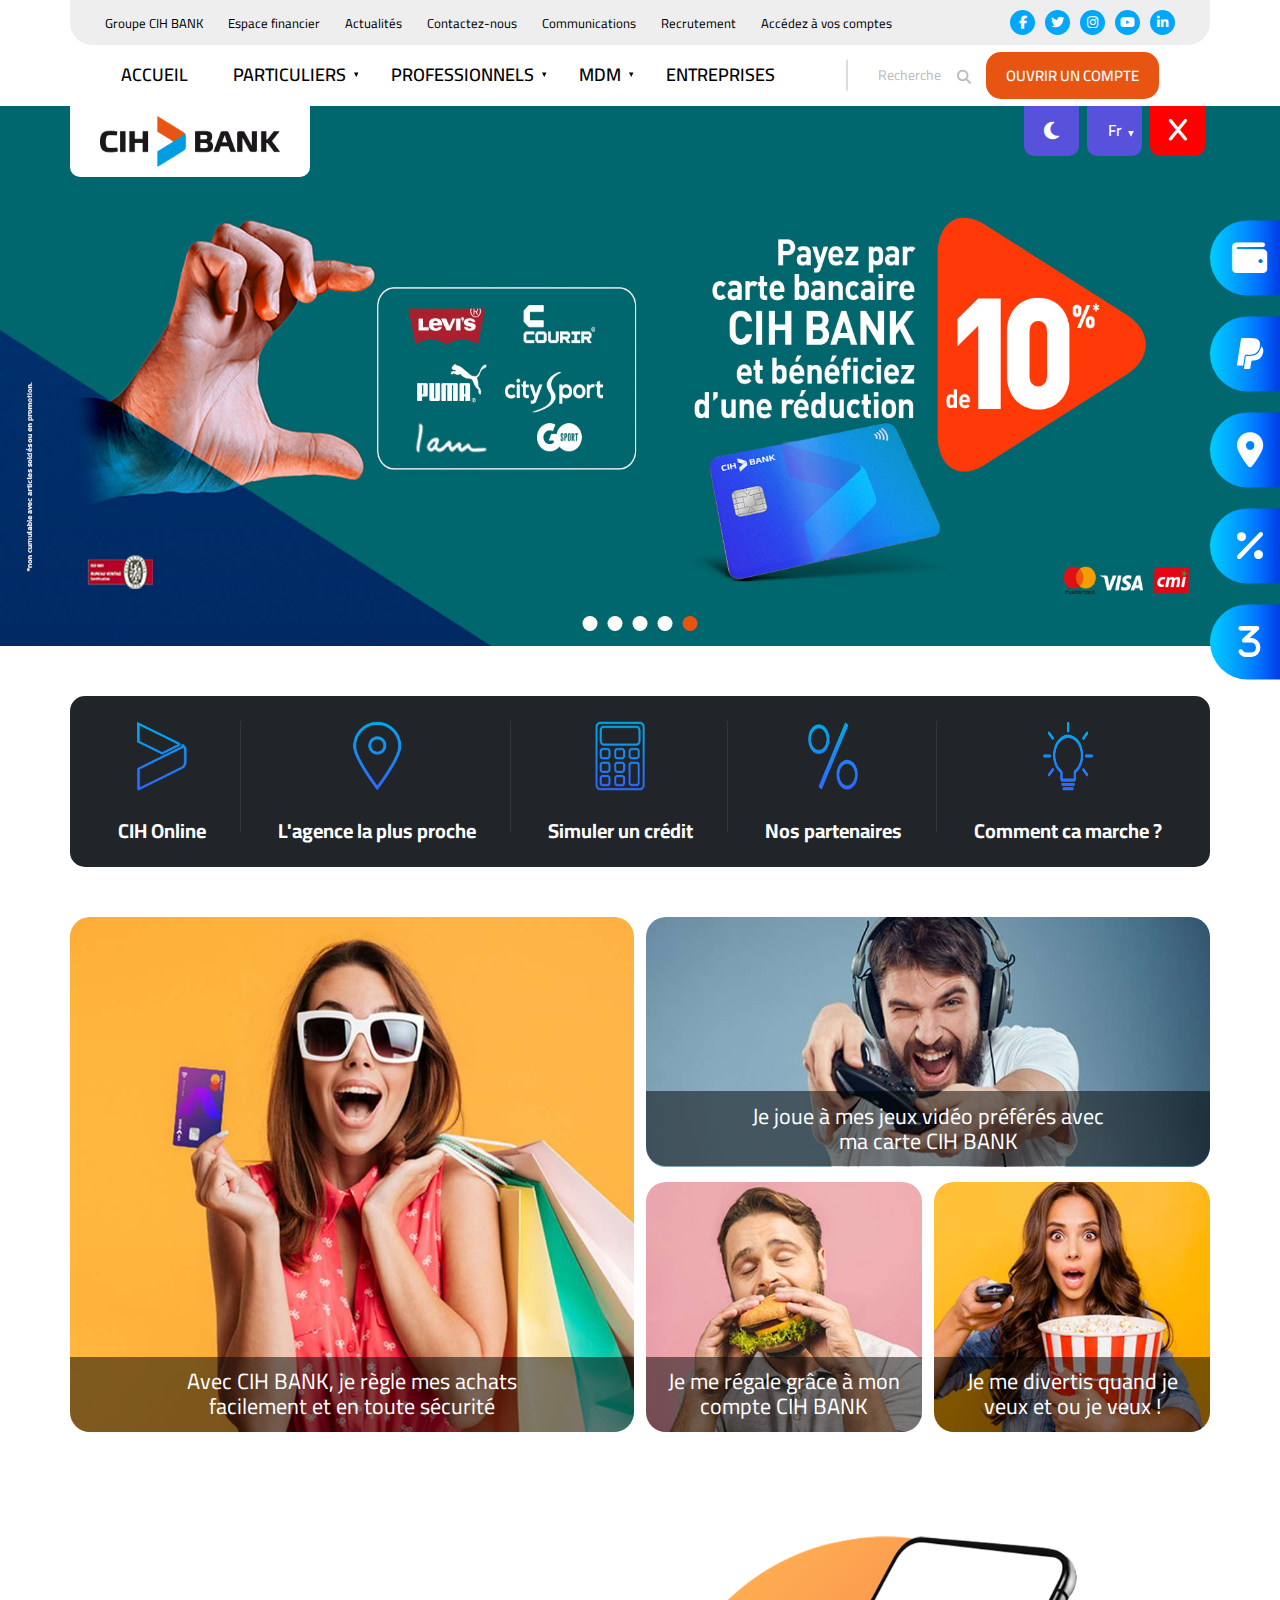
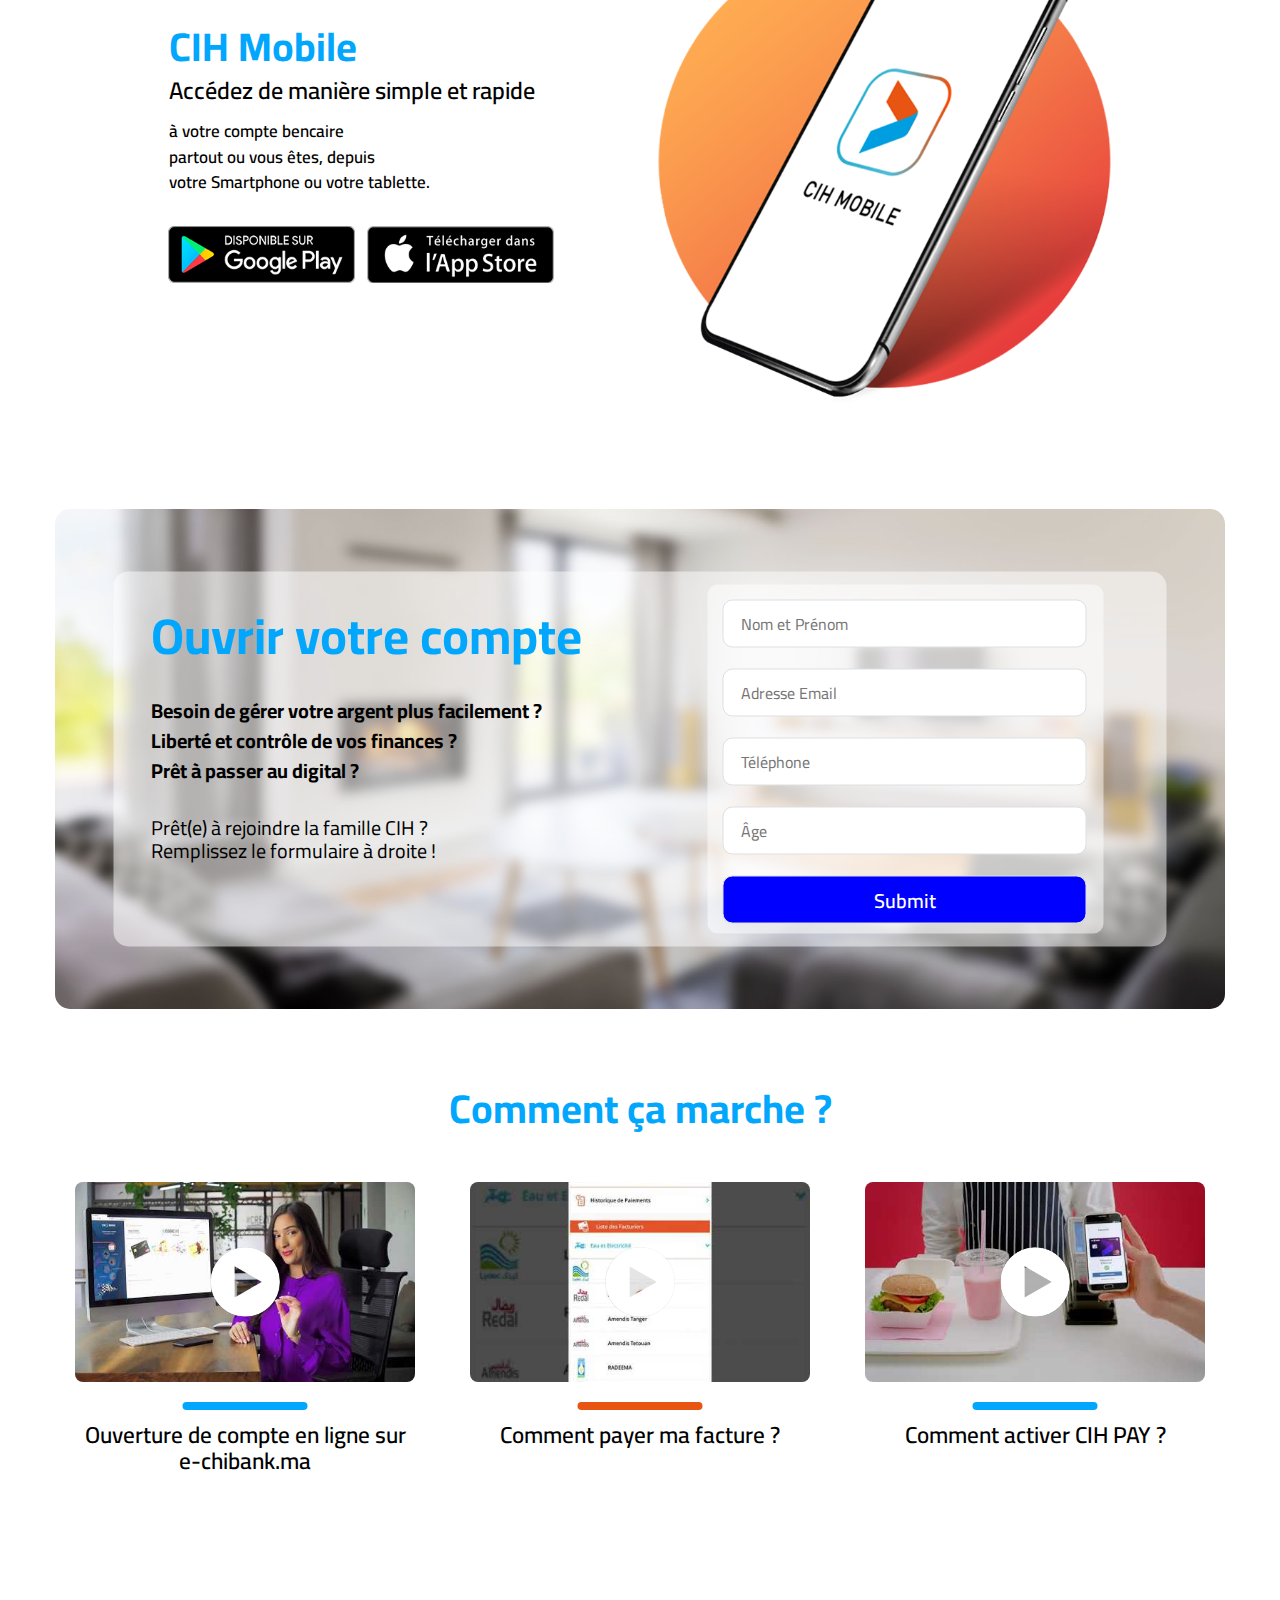
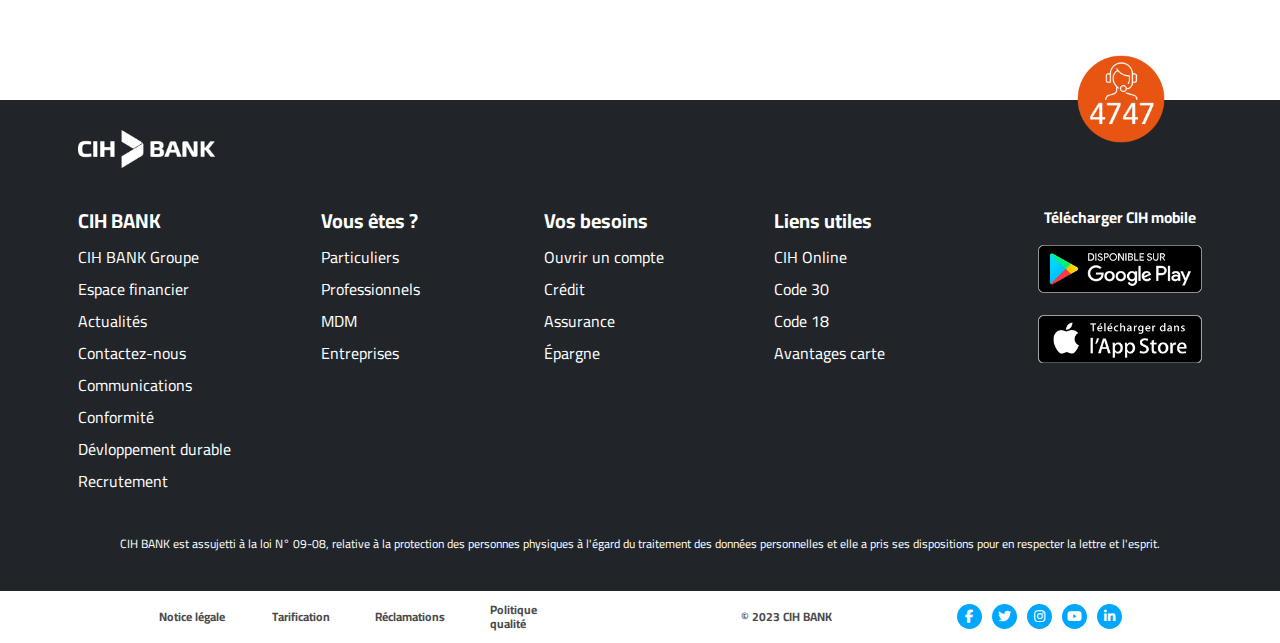
<file: Index.html>
<!DOCTYPE html>
<html lang="en">
<head>
    <meta charset="UTF-8">
    <meta name="viewport" content="width=device-width, initial-scale=1.0">
    <title>Accueil</title>
    <!-- Normalizer -->
    <link rel="stylesheet" href="Css/normalizer.css">
    <!-- Google Fonts -->
    <link rel="preconnect" href="https://fonts.googleapis.com">
    <link rel="preconnect" href="https://fonts.gstatic.com" crossorigin>
    <link href="https://fonts.googleapis.com/css2?family=Cairo:wght@200..1000&family=Titillium+Web:ital,wght@0,200;0,300;0,400;0,600;0,700;0,900;1,200;1,300;1,400;1,600;1,700&display=swap" rel="stylesheet">
    <!-- Font Awesome Library -->
    <link rel="stylesheet" href="Css/all.min.css">
    <!-- Favicon -->
    <link rel="icon" href="Images/favicon-new-cih.png">
    <!-- Main Design -->
    <link rel="stylesheet" href="Css/Design.css">
    <!-- JavaScript -->
 
</head>
<body>
    <!-- Start header -->
        <div class="header">
            <div class="container">
                <div class="header-content">
                    <div class="links1">
                        <ul>
                            <div class="links-top-header">
                                <li><a href="">Groupe CIH BANK</a></li>
                                <li><a href="">Espace financier</a></li>
                                <li><a href="">Actualités</a></li>
                                <li><a href="">Contactez-nous</a></li>
                                <li><a href="">Communications</a></li>
                                <li><a href="">Recrutement</a></li>
                                <li><a href="">Accédez à vos comptes</a></li>
                            </div>
                            <div class="socials">
                                <li class="social-media">
                                    <a href="">
                                        <i class="fa-brands fa-facebook-f fa-fw"></i>
                                    </a>
                                    <a href="" class="twitter">
                                        <i class="fa-brands fa-twitter fa-fw"></i>
                                    </a>
                                    <a href="" class="instagram">
                                        <i class="fa-brands fa-instagram fa-fw"></i>
                                    </a>
                                    <a href="" class="youtube">
                                        <i class="fa-brands fa-youtube fa-fw"></i>
                                    </a>
                                    <a href="" class="linkedin">
                                        <i class="fa-brands fa-linkedin-in fa-fw"></i>
                                    </a>
                                </li>
                            </div>
                        </ul>
                    </div>
                    <div class="links2">
                        <ul>
                            <div class="links2-left-side">
                                <li>
                                    <a href="#" class="del">ACCUEIL</a>
                                </li>
                            <!-- Start Mega Menu -->
                            <li>
                                <a href="#">PARTICULIERS</a>
                                <ul class="mega-menu1">
                                    <div class="container">
                                        <div class="col">
                                            <div class="online" style="width: fit-content;">
                                                <p>
                                                <i class="fa-solid fa-display fa-fw"></i>    
                                                CIH ONLINE</p>
                                            </div>
                                            <div class="mobile" style="width: fit-content;">
                                                <P>
                                                <i class="fa-solid fa-mobile-screen fa-fw"></i>
                                                CIH MOBILE</P>
                                            </div>
                                        </div>
                                        <div class="col">
                                            <a href="##" id="title">DEVENIR CLIENT</a>
                                            <a href="">Offre [CODE60]</a>
                                            <a href="">Offre [CODE18]</a>
                                            <a href="">Offre [CODE30]</a>
                                            <a href="">Club Sayidati</a>
                                            <a href="">Offre Fonctionnaires</a>
                                            <a href="">Offres Packagées</a>
                                        </div>
                                        <div class="col">
                                            <a href="##" id="title">NOS OFFRES</a>
                                            <a href="">Gérer mes comptes</a>
                                            <a href="">Financer mes projets</a>
                                            <a href="">Epargner et investir</a>
                                            <a href="">Bancassurance et Assitance</a>
                                            <a href="">Cartes bancaires</a>
                                            <a href="">Payer mes factures et impôts</a>
                                        </div>
                                        <div class="col">
                                            <a href="##" id="title">NOS INNOVATIONS</a>
                                            <a href="">CIH PAY</a>
                                            <a href="">Google pay</a>
                                            <a href="">CIH ONLINE</a>
                                            <a href="">CIH MOBILE</a>
                                            <a href="">CIH EXPRESS</a>
                                            <a href="">CIH Géoassist</a>
                                            <a href="">Récupération de l'IR</a>
                                            <a href="">Virement Real Time</a>
                                            <a href="">Changement d'agence</a>
                                        </div>
                                    </div>
                                </ul>
                            </li>
                            <!-- End Mega Menu -->

                            <!-- Start Mega Menu 2 -->
                            <li>
                                <a href="#">PROFESSIONNELS</a>
                                <ul class="mega-menu2">
                                    <div class="container">
                                        <div class="col">
                                            <div class="online" style="width: fit-content;">
                                                <p>
                                                <i class="fa-solid fa-display fa-fw"></i>    
                                                CIH ONLINE</p>
                                            </div>
                                            <div class="mobile" style="width: fit-content;">
                                                <P>
                                                <i class="fa-solid fa-mobile-screen fa-fw"></i>
                                                CIH MOBILE</P>
                                            </div>
                                        </div>
                                        <div class="col">
                                            <a href="##" id="title">DEVENIR CLIENT</a>
                                            <a href="">Assass Pro</a>
                                            <a href="">Raha Pro</a>
                                            <a href="">Club Sayidati pro</a>
                                            <a href="">Code Maalem</a>
                                            <a href="">Comptes professionnels</a>
                                        </div>
                                        <div class="col">
                                            <a href="##" id="title">NOS OFFRES</a>
                                            <a href="">Financement de l'investissement</a>
                                            <a href="">Financement de lexploitation</a>
                                            <a href="">Opération à l'international</a>
                                            <a href="">Gestion de flux</a>
                                            <a href="">Bancassurance</a>
                                            <a href="">Placement</a>
                                            <a href="">Cartes bancaires</a>
                                        </div>
                                        <div class="col">
                                            <a href="##" id="title">NOS INNOVATIONS</a>
                                            <a href="">CIH ONLINE PRO</a>
                                            <a href="">CIH MOBILE PRO</a>
                                            <a href="">E-Cert</a>
                                            <a href="">CIH E-Trade</a>
                                            <a href="">CIH FX TRADING</a>
                                            <a href="">Bourse en ligne</a>
                                            <a href="">INTELAW</a>
                                        </div>
                                    </div>
                                </ul>
                            </li>
                            <!-- End Mega Menu 2 -->

                            <!-- Start Mega Menu 3 -->
                            <li>
                                <a href="#">MDM</a>
                                <ul class="mega-menu3">
                                    <div class="container">
                                        <div class="col">
                                            <div class="online" style="width: fit-content;">
                                                <p>
                                                <i class="fa-solid fa-display fa-fw"></i>    
                                                CIH ONLINE</p>
                                            </div>
                                            <div class="mobile" style="width: fit-content;">
                                                <P>
                                                <i class="fa-solid fa-mobile-screen fa-fw"></i>
                                                CIH MOBILE</P>
                                            </div>
                                        </div>
                                        <div class="col">
                                            <a href="##" id="title">DEVENIR CLIENT</a>
                                            <a href="">Offre DUO</a>
                                            <a href="">Offre Go</a>
                                            <a href="">CODE 212</a>
                                            <a href="">Offeres Packagées</a>
                                        </div>
                                        <div class="col">
                                            <a href="##" id="title">NOS OFFRES</a>
                                            <a href="">Transfert des fonds au Maroc</a>
                                            <a href="">Financer mes projects immobiliers</a>
                                            <a href="">Epargner et investir</a>
                                            <a href="">Bancassurance et Assistance</a>
                                            <a href="">Cartes bancaires</a>
                                        </div>
                                        <div class="col">
                                            <a href="##" id="title">NOS INNOVATIONS</a>
                                            <a href="">CIH ONLINE</a>
                                            <a href="">CIH MOBILE</a>
                                        </div>
                                    </div>
                                </ul>
                            </li>
                            <!-- End Mega Menu 3 -->
                            <li><a href="#" class="del">ENTREPRISES</a></li>
                            </div>
                            <div class="links2-right-side">
                                <div class="search-bar">
                                    <p>Recherche</p>
                                </div>
                                <div class="open-account">
                                    <a href="">OUVRIR UN COMPTE</a>
                                </div>
                            </div>
                        </ul>
                    </div>
                </div>
            </div>
        </div>
    <!-- End header -->

    <!-- Start Landing page -->

    <div class="landing">
        <div class="container">
            <div class="logo">
                <img src="Images/logo_cihbank.png" alt="">
            </div>
            <div class="sites-options">
                <div class="option">
                    <i class="fa-solid fa-moon fa-lg"></i>
                </div>
                <div class="option-two">
                    <ul>
                        <li class="lan">Fr</li>
                        <ul class="language-menu">
                            <li>Fr</li>
                            <li class="ar"><a href="01 - Arabic & English/Arabic Version/Index.html">عربي</a></li>
                            <li>En</li>
                        </ul>
                    </ul>
                </div>
                <div class="option">
                    <i class="fa-solid fa-x fa-xl"></i>
                </div>
            </div>

            <!-- Start side links -->

            <div class="side-links">
                <span id="s1">
                    <i class="fa-solid fa-wallet fa-fw"></i>
                    <p>Mon compte</p>    
                </span>
                <span id="s2">
                    <i class="fa-brands fa-paypal fa-fw"></i>
                    <p>CIH PAY</p>    
                </span>
                <span id="s3">
                    <i class="fa-solid fa-location-dot fa-fw"></i>
                    <p>Agences</p>    
                </span>
                <span id="s4">
                    <i class="fa-solid fa-percent fa-fw"></i>
                    <p>Non partenaires</p>    
                </span>
                <span id="s5">
                    <i class="fa-solid fa-3 fa-fw"></i>
                    <p>Code 30</p>    
                </span>
            </div>

            <!-- End side links -->

            <!-- Start Circles -->
            <div class="circles">
                <ul class="bullet">
                    <li></li>
                    <li></li>
                    <li></li>
                    <li></li>
                    <li></li>
                </ul>
            </div>
            <!-- End Circles -->
        </div>

        <!-- Start mobile Menu -->

        <div class="mobile-menu">
            <div class="bottom-links">
                <span id="s1">
                    <i class="fa-solid fa-wallet fa-fw"></i>
                    <a>Mon compte</a>    
                </span>
                <span id="s2">
                    <i class="fa-brands fa-paypal fa-fw"></i>
                    <a>CIH PAY</a>    
                </span>
                <span id="s3">
                    <i class="fa-solid fa-location-dot fa-fw"></i>
                    <a>Agences</a>    
                </span>
                <span id="s4">
                    <i class="fa-solid fa-percent fa-fw"></i>
                    <a>Non partenaires</a>    
                </span>
                <span id="s5">
                    <i class="fa-solid fa-3 fa-fw"></i>
                    <a>Code 30</a>    
                </span>
            </div>
        </div>

        <!-- End mobile Menu -->

    </div>

    <!-- End Landing page -->

    <!-- Start Features -->

    <div class="features">
        <div class="container">
            <div class="features-content">
                <div class="box">
                    <img src="Images/picto-1.png" alt="">
                    <p>CIH Online</p>
                </div>
                <div class="box">
                    <img src="Images/picto-2.png" alt="">
                    <p>L'agence la plus proche</p>
                </div>
                <div class="box">
                    <img src="Images/picto-3.png" alt="">
                    <p>Simuler un crédit</p>
                </div>
                <div class="box">
                    <img src="Images/picto-4.png" alt="">
                    <p>Nos partenaires</p>
                </div>
                <div class="box">
                    <img src="Images/picto-5.png" alt="">
                    <p>Comment ca marche ?</p>
                </div>
            </div>
        </div>
    </div>

    <!-- End Features -->

    <!-- Start Benefits -->

    <div class="benefits">
        <div class="container">
            <div class="benefits-content">
                <div class="box1">
                    <img src="Images/img-1.jpg" height="515px">
                    <p>Avec CIH BANK, je règle mes achats facilement et en toute sécurité</p>
                </div>
                <div class="box2">
                    <img src="Images/img-2.jpg" height="250px">
                    <p>Je joue à mes jeux vidéo préférés avec ma carte CIH BANK</p>
                </div>    
                <div class="box3">
                    <img src="Images/img-3.jpg" height="250px">
                    <p>Je me régale grâce à mon compte CIH BANK</p>
                </div>
                <div class="box4">
                    <img src="Images/img-4.jpg" height="250px">
                    <p>Je me divertis quand je veux et ou je veux !</p>
                </div>
            </div>
        </div>
    </div>

    <!-- End Benefits -->

    <!-- Start MOBILE-app -->

    <div class="mobile-app">
        <div class="container">
            <div class="text">
                <h1>CIH Mobile</h1>
                <h2>Accédez de manière simple et rapide</h2>
                <p>
                    à votre compte bencaire <br> partout ou vous êtes, depuis <br> votre Smartphone ou votre tablette.
                </p>
                <div class="stores">
                    <img src="Images/google-play.png">
                    <img src="Images/app-store.png">
                </div>
            </div>
            <div class="image">
                <img src="Images/pic5.png" alt="">
            </div>
        </div>
    </div>

    <!-- End MOBILE-app -->

    <!-- Start Form -->

    <div class="form">
        <div class="container">
            <div class="form-content">
                <div class="left">
                    <h1>Ouvrir votre compte</h1>
                    <h3>
                        Besoin de gérer votre argent plus facilement ?<br>
                        Liberté et contrôle de vos finances ?<br>
                        Prêt à passer au digital ?<br>
                    </h3>
                    <p>Prêt(e) à rejoindre la famille CIH ? <br> Remplissez le formulaire à droite !</p>
                </div>
                <div class="right">
                    <div class="right">
                        <form method="post" action="php/database.php">
                            <input type="text" name="nom_et_prenom" placeholder="Nom et Prénom" required>
                            <input type="email" name="adresse_email" placeholder="Adresse Email" required>
                            <input type="number" name="telephone" id="Phone_number" placeholder="Téléphone" required>
                            <input type="number" name="age" id="Phone_number" placeholder="Âge" required>
                            <input type= "submit" name="submit">
                        </form>
                    </div>
                </div>
            </div>
        </div>
    </div>

    <!-- End Form -->

    <!-- Start tutorial section -->

    <div class="tutorial">
        <div class="container">
            <h1>Comment ça marche ?</h1>
            <div class="images-slider">
                <div class="slider1">
                    <div class="image-container">
                        <img class="play-button" src="Images/play.png">
                        <img src="Images/Tm1.jpg">
                    </div>
                        <p>Ouverture de compte en ligne sur e-chibank.ma</p>
                </div>
                <div class="slider2">
                    <div class="image-container">
                        <img class="play-button" src="Images/play.png">
                        <img src="Images/Tm2.jpg">
                    </div>
                    <p>Comment payer ma facture ?</p>
                </div>
                <div class="slider3">
                    <div class="image-container">
                        <img class="play-button" src="Images/play.png">
                        <img src="Images/Tm3.jpg">
                    </div>
                    <p>Comment activer CIH PAY ?</p>
                </div>
            </div>
        </div>
    </div>

    <!-- End tutorial section -->

    <!-- Start footer section -->

    <div class="footer">
        <div class="container">
            <div class="logos">
                <img src="Images/logo-footer.png" class="left-logo">
                <img src="/Images/phone.png" class="right-logo">
            </div>
            <div class="footer-links">
                <ul class="ul1">
                    <li><a href="#" class="title">CIH BANK</a></li>
                    <li><a href="#">CIH BANK Groupe</a></li>
                    <li><a href="#">Espace financier</a></li>
                    <li><a href="#">Actualités</a></li>
                    <li><a href="#">Contactez-nous</a></li>
                    <li><a href="#">Communications</a></li>
                    <li><a href="#">Conformité</a></li>
                    <li><a href="#">Dévloppement durable</a></li>
                    <li><a href="#">Recrutement</a></li>
                </ul>
                <ul class="ul2">
                    <li><a href="#" class="title">Vous êtes ?</a></li>
                    <li><a href="#">Particuliers</a></li>
                    <li><a href="#">Professionnels</a></li>
                    <li><a href="#">MDM</a></li>
                    <li><a href="#">Entreprises</a></li>
                </ul>
                <ul class="ul3"> 
                    <li><a href="#" class="title">Vos besoins</a></li>
                    <li><a href="#">Ouvrir un compte</a></li>
                    <li><a href="#">Crédit</a></li>
                    <li><a href="#">Assurance</a></li>
                    <li><a href="#">Épargne</a></li>
                </ul>
                <ul class="ul4">
                    <li><a href="#" class="title">Liens utiles</a></li>
                    <li><a href="#">CIH Online</a></li>
                    <li><a href="#">Code 30</a></li>
                    <li><a href="#">Code 18</a></li>
                    <li><a href="#">Avantages carte</a></li>
                </ul>
                <ul class="ul5">
                    <li><a href="#" class="title">Télécharger CIH mobile</a></li>
                    <li><img src="Images/google-play.png" alt=""></li>
                    <li><img src="Images/app-store.png" alt=""></li>
                </ul>
            </div>
            <div class="footer-text" style="inline-block">
                <p>CIH BANK est assujetti à la loi N° 09-08, relative à la protection des personnes physiques à l'égard du traitement des données personnelles et elle a pris ses dispositions pour en respecter la lettre et l'esprit.</p>
            </div>
        </div>
        <footer>
            <div class="container">
                <div class="footer-list-1">
                    <ul>
                        <li><a href="">Notice légale</a></li>
                        <li><a href="">Tarification</a></li>
                        <li><a href="">Réclamations</a></li>
                        <li><a href="">Politique qualité</a></li>
                    </ul>
                </div>
                <div class="footer-list-credit-logos">
                    <div class="credit"><p>&copy; 2023 CIH BANK</p></div>
                    <div class="socials">
                        <li class="social-media">
                            <a href="">
                                <i class="fa-brands fa-facebook-f fa-fw"></i>
                            </a>
                            <a href="" class="twitter">
                                <i class="fa-brands fa-twitter fa-fw"></i>
                            </a>
                            <a href="" class="instagram">
                                <i class="fa-brands fa-instagram fa-fw"></i>
                            </a>
                            <a href="" class="youtube">
                                <i class="fa-brands fa-youtube fa-fw"></i>
                            </a>
                            <a href="" class="linkedin">
                                <i class="fa-brands fa-linkedin-in fa-fw"></i>
                            </a>
                        </li>
                    </div>
                </div>
            </div>
        </footer>
    </div>

    <!-- End footer section -->

</body>
</html>
</file>
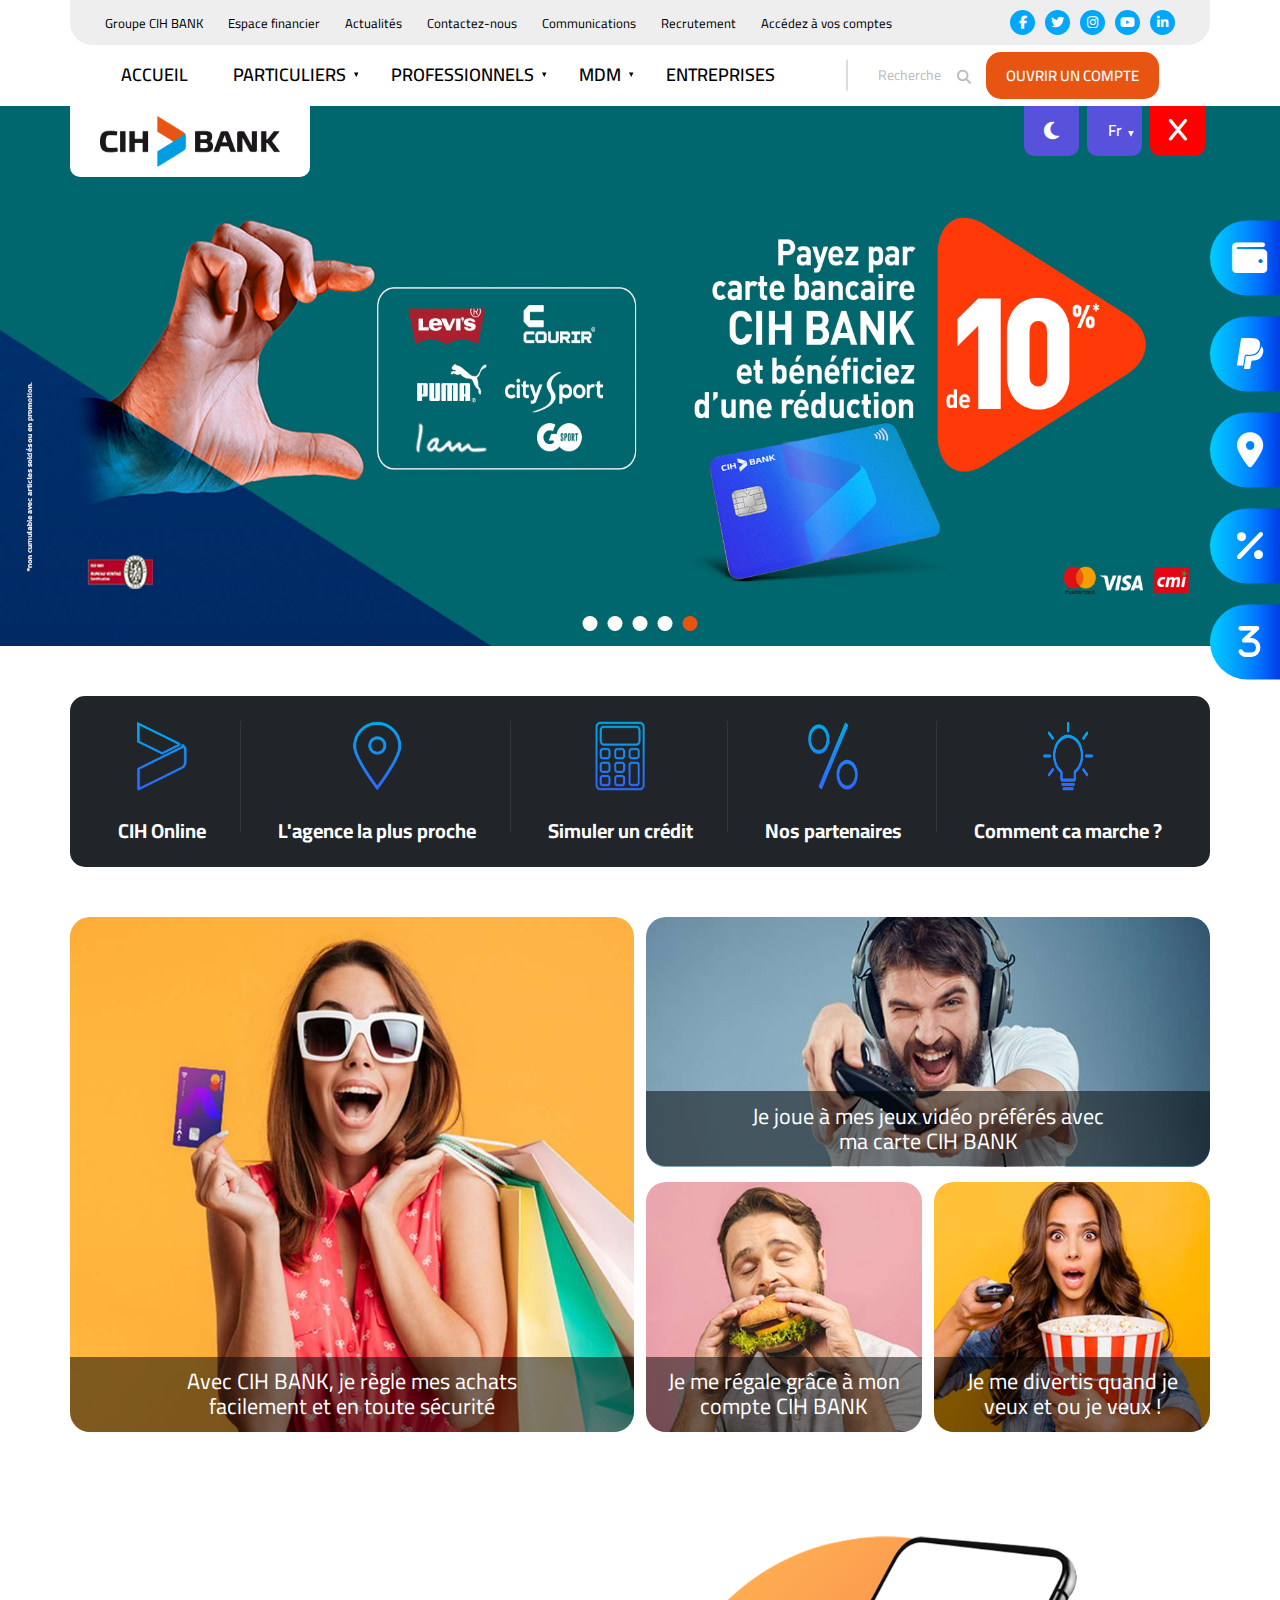
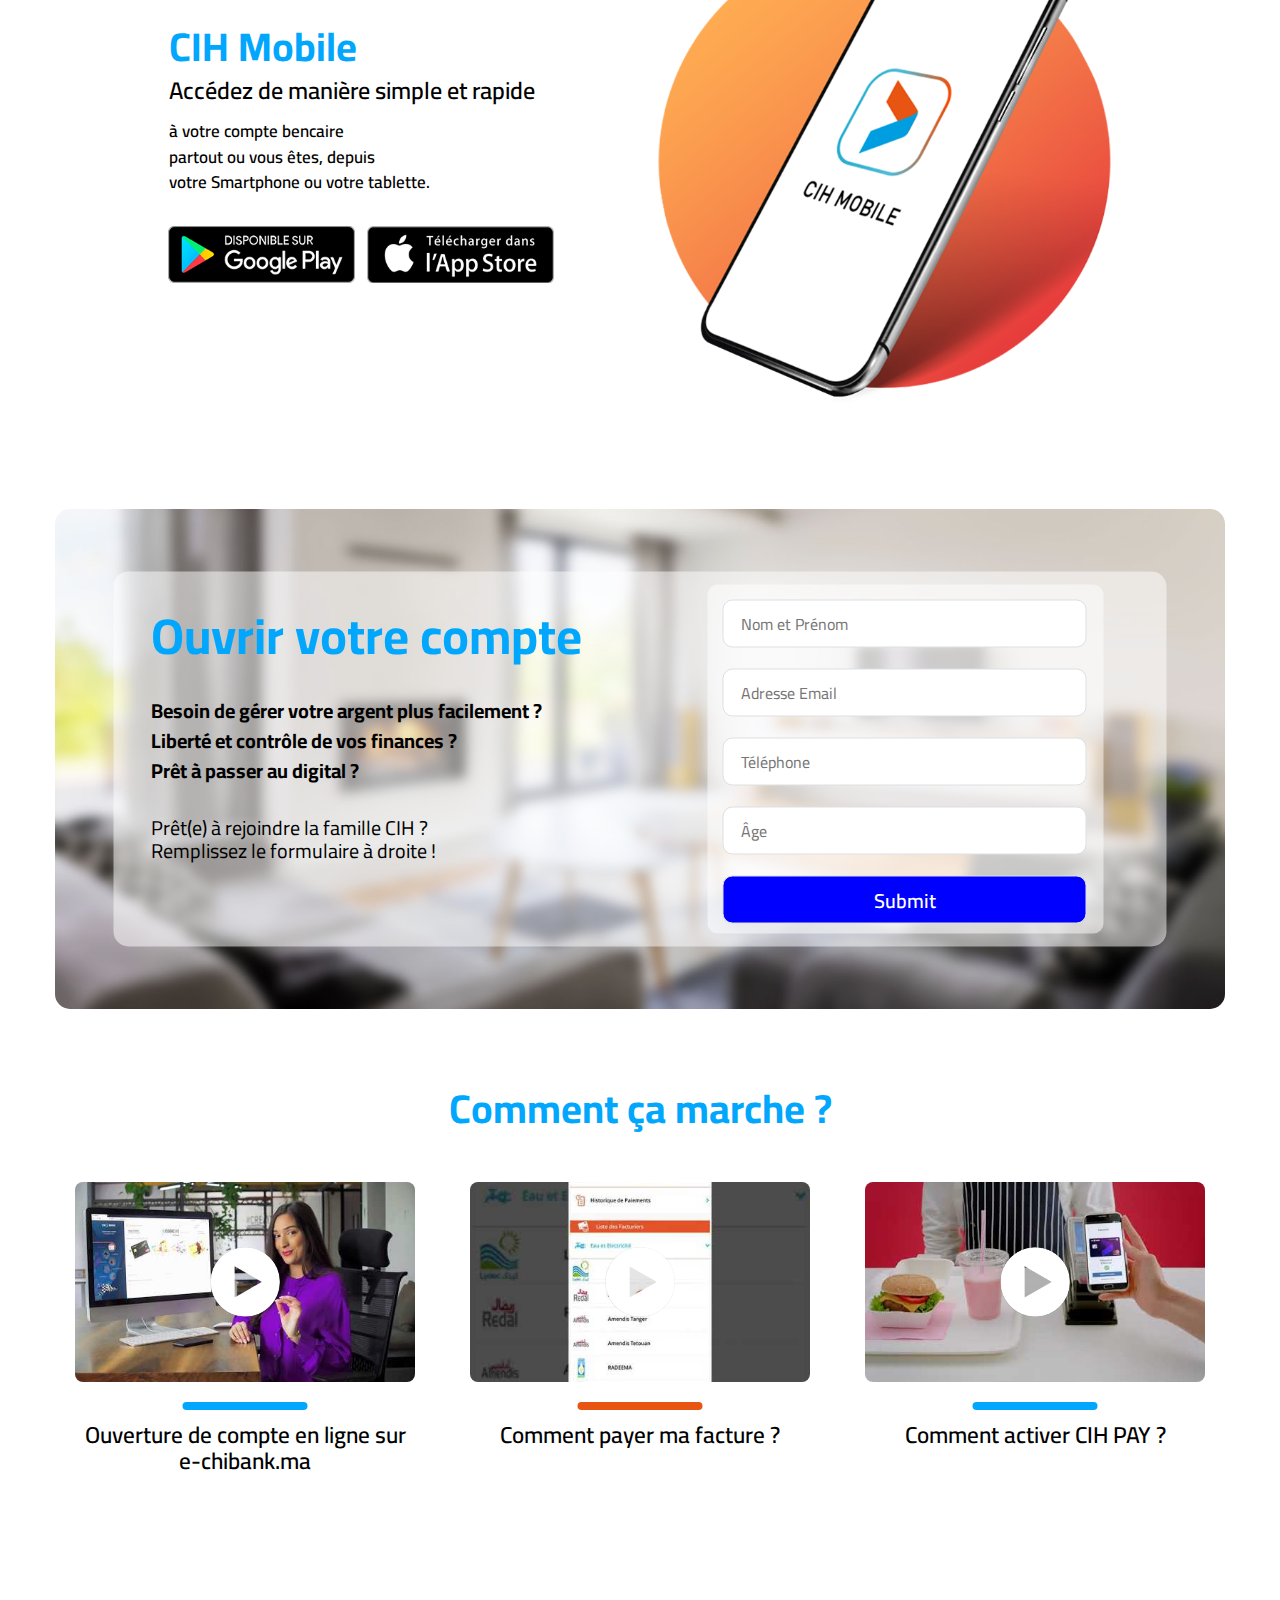
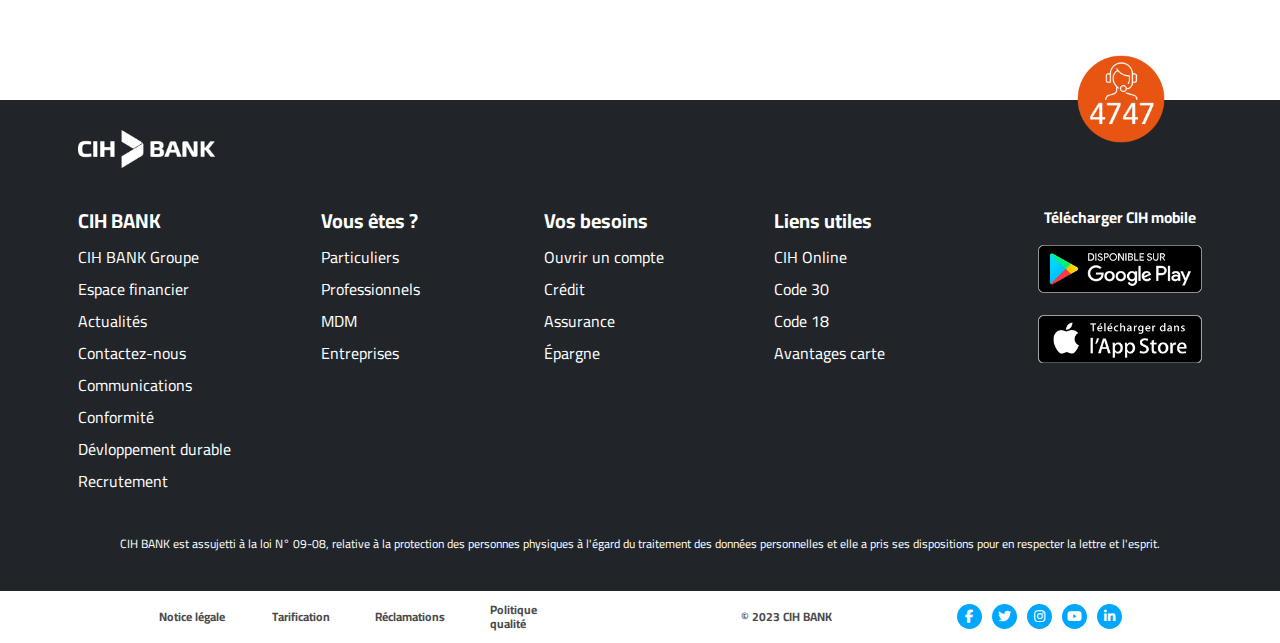
<file: index.html>
<!DOCTYPE html>
<html lang="en">
<head>
    <meta charset="UTF-8">
    <meta name="viewport" content="width=device-width, initial-scale=1.0">
    <title>Accueil</title>
    <!-- Normalizer -->
    <link rel="stylesheet" href="Css/normalizer.css">
    <!-- Google Fonts -->
    <link rel="preconnect" href="https://fonts.googleapis.com">
    <link rel="preconnect" href="https://fonts.gstatic.com" crossorigin>
    <link href="https://fonts.googleapis.com/css2?family=Cairo:wght@200..1000&family=Titillium+Web:ital,wght@0,200;0,300;0,400;0,600;0,700;0,900;1,200;1,300;1,400;1,600;1,700&display=swap" rel="stylesheet">
    <!-- Font Awesome Library -->
    <link rel="stylesheet" href="Css/all.min.css">
    <!-- Favicon -->
    <link rel="icon" href="Images/favicon-new-cih.png">
    <!-- Main Design -->
    <link rel="stylesheet" href="Css/Design.css">
    <!-- JavaScript -->
 
</head>
<body>
    <!-- Start header -->
        <div class="header">
            <div class="container">
                <div class="header-content">
                    <div class="links1">
                        <ul>
                            <div class="links-top-header">
                                <li><a href="">Groupe CIH BANK</a></li>
                                <li><a href="">Espace financier</a></li>
                                <li><a href="">Actualités</a></li>
                                <li><a href="">Contactez-nous</a></li>
                                <li><a href="">Communications</a></li>
                                <li><a href="">Recrutement</a></li>
                                <li><a href="">Accédez à vos comptes</a></li>
                            </div>
                            <div class="socials">
                                <li class="social-media">
                                    <a href="">
                                        <i class="fa-brands fa-facebook-f fa-fw"></i>
                                    </a>
                                    <a href="" class="twitter">
                                        <i class="fa-brands fa-twitter fa-fw"></i>
                                    </a>
                                    <a href="" class="instagram">
                                        <i class="fa-brands fa-instagram fa-fw"></i>
                                    </a>
                                    <a href="" class="youtube">
                                        <i class="fa-brands fa-youtube fa-fw"></i>
                                    </a>
                                    <a href="" class="linkedin">
                                        <i class="fa-brands fa-linkedin-in fa-fw"></i>
                                    </a>
                                </li>
                            </div>
                        </ul>
                    </div>
                    <div class="links2">
                        <ul>
                            <div class="links2-left-side">
                                <li>
                                    <a href="#" class="del">ACCUEIL</a>
                                </li>
                            <!-- Start Mega Menu -->
                            <li>
                                <a href="#">PARTICULIERS</a>
                                <ul class="mega-menu1">
                                    <div class="container">
                                        <div class="col">
                                            <div class="online" style="width: fit-content;">
                                                <p>
                                                <i class="fa-solid fa-display fa-fw"></i>    
                                                CIH ONLINE</p>
                                            </div>
                                            <div class="mobile" style="width: fit-content;">
                                                <P>
                                                <i class="fa-solid fa-mobile-screen fa-fw"></i>
                                                CIH MOBILE</P>
                                            </div>
                                        </div>
                                        <div class="col">
                                            <a href="##" id="title">DEVENIR CLIENT</a>
                                            <a href="">Offre [CODE60]</a>
                                            <a href="">Offre [CODE18]</a>
                                            <a href="">Offre [CODE30]</a>
                                            <a href="">Club Sayidati</a>
                                            <a href="">Offre Fonctionnaires</a>
                                            <a href="">Offres Packagées</a>
                                        </div>
                                        <div class="col">
                                            <a href="##" id="title">NOS OFFRES</a>
                                            <a href="">Gérer mes comptes</a>
                                            <a href="">Financer mes projets</a>
                                            <a href="">Epargner et investir</a>
                                            <a href="">Bancassurance et Assitance</a>
                                            <a href="">Cartes bancaires</a>
                                            <a href="">Payer mes factures et impôts</a>
                                        </div>
                                        <div class="col">
                                            <a href="##" id="title">NOS INNOVATIONS</a>
                                            <a href="">CIH PAY</a>
                                            <a href="">Google pay</a>
                                            <a href="">CIH ONLINE</a>
                                            <a href="">CIH MOBILE</a>
                                            <a href="">CIH EXPRESS</a>
                                            <a href="">CIH Géoassist</a>
                                            <a href="">Récupération de l'IR</a>
                                            <a href="">Virement Real Time</a>
                                            <a href="">Changement d'agence</a>
                                        </div>
                                    </div>
                                </ul>
                            </li>
                            <!-- End Mega Menu -->

                            <!-- Start Mega Menu 2 -->
                            <li>
                                <a href="#">PROFESSIONNELS</a>
                                <ul class="mega-menu2">
                                    <div class="container">
                                        <div class="col">
                                            <div class="online" style="width: fit-content;">
                                                <p>
                                                <i class="fa-solid fa-display fa-fw"></i>    
                                                CIH ONLINE</p>
                                            </div>
                                            <div class="mobile" style="width: fit-content;">
                                                <P>
                                                <i class="fa-solid fa-mobile-screen fa-fw"></i>
                                                CIH MOBILE</P>
                                            </div>
                                        </div>
                                        <div class="col">
                                            <a href="##" id="title">DEVENIR CLIENT</a>
                                            <a href="">Assass Pro</a>
                                            <a href="">Raha Pro</a>
                                            <a href="">Club Sayidati pro</a>
                                            <a href="">Code Maalem</a>
                                            <a href="">Comptes professionnels</a>
                                        </div>
                                        <div class="col">
                                            <a href="##" id="title">NOS OFFRES</a>
                                            <a href="">Financement de l'investissement</a>
                                            <a href="">Financement de lexploitation</a>
                                            <a href="">Opération à l'international</a>
                                            <a href="">Gestion de flux</a>
                                            <a href="">Bancassurance</a>
                                            <a href="">Placement</a>
                                            <a href="">Cartes bancaires</a>
                                        </div>
                                        <div class="col">
                                            <a href="##" id="title">NOS INNOVATIONS</a>
                                            <a href="">CIH ONLINE PRO</a>
                                            <a href="">CIH MOBILE PRO</a>
                                            <a href="">E-Cert</a>
                                            <a href="">CIH E-Trade</a>
                                            <a href="">CIH FX TRADING</a>
                                            <a href="">Bourse en ligne</a>
                                            <a href="">INTELAW</a>
                                        </div>
                                    </div>
                                </ul>
                            </li>
                            <!-- End Mega Menu 2 -->

                            <!-- Start Mega Menu 3 -->
                            <li>
                                <a href="#">MDM</a>
                                <ul class="mega-menu3">
                                    <div class="container">
                                        <div class="col">
                                            <div class="online" style="width: fit-content;">
                                                <p>
                                                <i class="fa-solid fa-display fa-fw"></i>    
                                                CIH ONLINE</p>
                                            </div>
                                            <div class="mobile" style="width: fit-content;">
                                                <P>
                                                <i class="fa-solid fa-mobile-screen fa-fw"></i>
                                                CIH MOBILE</P>
                                            </div>
                                        </div>
                                        <div class="col">
                                            <a href="##" id="title">DEVENIR CLIENT</a>
                                            <a href="">Offre DUO</a>
                                            <a href="">Offre Go</a>
                                            <a href="">CODE 212</a>
                                            <a href="">Offeres Packagées</a>
                                        </div>
                                        <div class="col">
                                            <a href="##" id="title">NOS OFFRES</a>
                                            <a href="">Transfert des fonds au Maroc</a>
                                            <a href="">Financer mes projects immobiliers</a>
                                            <a href="">Epargner et investir</a>
                                            <a href="">Bancassurance et Assistance</a>
                                            <a href="">Cartes bancaires</a>
                                        </div>
                                        <div class="col">
                                            <a href="##" id="title">NOS INNOVATIONS</a>
                                            <a href="">CIH ONLINE</a>
                                            <a href="">CIH MOBILE</a>
                                        </div>
                                    </div>
                                </ul>
                            </li>
                            <!-- End Mega Menu 3 -->
                            <li><a href="#" class="del">ENTREPRISES</a></li>
                            </div>
                            <div class="links2-right-side">
                                <div class="search-bar">
                                    <p>Recherche</p>
                                </div>
                                <div class="open-account">
                                    <a href="">OUVRIR UN COMPTE</a>
                                </div>
                            </div>
                        </ul>
                    </div>
                </div>
            </div>
        </div>
    <!-- End header -->

    <!-- Start Landing page -->

    <div class="landing">
        <div class="container">
            <div class="logo">
                <img src="Images/logo_cihbank.png" alt="">
            </div>
            <div class="sites-options">
                <div class="option">
                    <i class="fa-solid fa-moon fa-lg"></i>
                </div>
                <div class="option-two">
                    <ul>
                        <li class="lan">Fr</li>
                        <ul class="language-menu">
                            <li>Fr</li>
                            <li class="ar"><a href="01 - Arabic & English/Arabic Version/Index.html">عربي</a></li>
                            <li>En</li>
                        </ul>
                    </ul>
                </div>
                <div class="option">
                    <i class="fa-solid fa-x fa-xl"></i>
                </div>
            </div>

            <!-- Start side links -->

            <div class="side-links">
                <span id="s1">
                    <i class="fa-solid fa-wallet fa-fw"></i>
                    <p>Mon compte</p>    
                </span>
                <span id="s2">
                    <i class="fa-brands fa-paypal fa-fw"></i>
                    <p>CIH PAY</p>    
                </span>
                <span id="s3">
                    <i class="fa-solid fa-location-dot fa-fw"></i>
                    <p>Agences</p>    
                </span>
                <span id="s4">
                    <i class="fa-solid fa-percent fa-fw"></i>
                    <p>Non partenaires</p>    
                </span>
                <span id="s5">
                    <i class="fa-solid fa-3 fa-fw"></i>
                    <p>Code 30</p>    
                </span>
            </div>

            <!-- End side links -->

            <!-- Start Circles -->
            <div class="circles">
                <ul class="bullet">
                    <li></li>
                    <li></li>
                    <li></li>
                    <li></li>
                    <li></li>
                </ul>
            </div>
            <!-- End Circles -->
        </div>

        <!-- Start mobile Menu -->

        <div class="mobile-menu">
            <div class="bottom-links">
                <span id="s1">
                    <i class="fa-solid fa-wallet fa-fw"></i>
                    <a>Mon compte</a>    
                </span>
                <span id="s2">
                    <i class="fa-brands fa-paypal fa-fw"></i>
                    <a>CIH PAY</a>    
                </span>
                <span id="s3">
                    <i class="fa-solid fa-location-dot fa-fw"></i>
                    <a>Agences</a>    
                </span>
                <span id="s4">
                    <i class="fa-solid fa-percent fa-fw"></i>
                    <a>Non partenaires</a>    
                </span>
                <span id="s5">
                    <i class="fa-solid fa-3 fa-fw"></i>
                    <a>Code 30</a>    
                </span>
            </div>
        </div>

        <!-- End mobile Menu -->

    </div>

    <!-- End Landing page -->

    <!-- Start Features -->

    <div class="features">
        <div class="container">
            <div class="features-content">
                <div class="box">
                    <img src="Images/picto-1.png" alt="">
                    <p>CIH Online</p>
                </div>
                <div class="box">
                    <img src="Images/picto-2.png" alt="">
                    <p>L'agence la plus proche</p>
                </div>
                <div class="box">
                    <img src="Images/picto-3.png" alt="">
                    <p>Simuler un crédit</p>
                </div>
                <div class="box">
                    <img src="Images/picto-4.png" alt="">
                    <p>Nos partenaires</p>
                </div>
                <div class="box">
                    <img src="Images/picto-5.png" alt="">
                    <p>Comment ca marche ?</p>
                </div>
            </div>
        </div>
    </div>

    <!-- End Features -->

    <!-- Start Benefits -->

    <div class="benefits">
        <div class="container">
            <div class="benefits-content">
                <div class="box1">
                    <img src="Images/img-1.jpg" height="515px">
                    <p>Avec CIH BANK, je règle mes achats facilement et en toute sécurité</p>
                </div>
                <div class="box2">
                    <img src="Images/img-2.jpg" height="250px">
                    <p>Je joue à mes jeux vidéo préférés avec ma carte CIH BANK</p>
                </div>    
                <div class="box3">
                    <img src="Images/img-3.jpg" height="250px">
                    <p>Je me régale grâce à mon compte CIH BANK</p>
                </div>
                <div class="box4">
                    <img src="Images/img-4.jpg" height="250px">
                    <p>Je me divertis quand je veux et ou je veux !</p>
                </div>
            </div>
        </div>
    </div>

    <!-- End Benefits -->

    <!-- Start MOBILE-app -->

    <div class="mobile-app">
        <div class="container">
            <div class="text">
                <h1>CIH Mobile</h1>
                <h2>Accédez de manière simple et rapide</h2>
                <p>
                    à votre compte bencaire <br> partout ou vous êtes, depuis <br> votre Smartphone ou votre tablette.
                </p>
                <div class="stores">
                    <img src="Images/google-play.png">
                    <img src="Images/app-store.png">
                </div>
            </div>
            <div class="image">
                <img src="Images/pic5.png" alt="">
            </div>
        </div>
    </div>

    <!-- End MOBILE-app -->

    <!-- Start Form -->

    <div class="form">
        <div class="container">
            <div class="form-content">
                <div class="left">
                    <h1>Ouvrir votre compte</h1>
                    <h3>
                        Besoin de gérer votre argent plus facilement ?<br>
                        Liberté et contrôle de vos finances ?<br>
                        Prêt à passer au digital ?<br>
                    </h3>
                    <p>Prêt(e) à rejoindre la famille CIH ? <br> Remplissez le formulaire à droite !</p>
                </div>
                <div class="right">
                    <div class="right">
                        <form method="post" action="php/database.php">
                            <input type="text" name="nom_et_prenom" placeholder="Nom et Prénom" required>
                            <input type="email" name="adresse_email" placeholder="Adresse Email" required>
                            <input type="number" name="telephone" id="Phone_number" placeholder="Téléphone" required>
                            <input type="number" name="age" id="Phone_number" placeholder="Âge" required>
                            <input type= "submit" name="submit">
                        </form>
                    </div>
                </div>
            </div>
        </div>
    </div>

    <!-- End Form -->

    <!-- Start tutorial section -->

    <div class="tutorial">
        <div class="container">
            <h1>Comment ça marche ?</h1>
            <div class="images-slider">
                <div class="slider1">
                    <div class="image-container">
                        <img class="play-button" src="Images/play.png">
                        <img src="Images/Tm1.jpg">
                    </div>
                        <p>Ouverture de compte en ligne sur e-chibank.ma</p>
                </div>
                <div class="slider2">
                    <div class="image-container">
                        <img class="play-button" src="Images/play.png">
                        <img src="Images/Tm2.jpg">
                    </div>
                    <p>Comment payer ma facture ?</p>
                </div>
                <div class="slider3">
                    <div class="image-container">
                        <img class="play-button" src="Images/play.png">
                        <img src="Images/Tm3.jpg">
                    </div>
                    <p>Comment activer CIH PAY ?</p>
                </div>
            </div>
        </div>
    </div>

    <!-- End tutorial section -->

    <!-- Start footer section -->

    <div class="footer">
        <div class="container">
            <div class="logos">
                <img src="Images/logo-footer.png" class="left-logo">
                <img src="/Images/phone.png" class="right-logo">
            </div>
            <div class="footer-links">
                <ul class="ul1">
                    <li><a href="#" class="title">CIH BANK</a></li>
                    <li><a href="#">CIH BANK Groupe</a></li>
                    <li><a href="#">Espace financier</a></li>
                    <li><a href="#">Actualités</a></li>
                    <li><a href="#">Contactez-nous</a></li>
                    <li><a href="#">Communications</a></li>
                    <li><a href="#">Conformité</a></li>
                    <li><a href="#">Dévloppement durable</a></li>
                    <li><a href="#">Recrutement</a></li>
                </ul>
                <ul class="ul2">
                    <li><a href="#" class="title">Vous êtes ?</a></li>
                    <li><a href="#">Particuliers</a></li>
                    <li><a href="#">Professionnels</a></li>
                    <li><a href="#">MDM</a></li>
                    <li><a href="#">Entreprises</a></li>
                </ul>
                <ul class="ul3"> 
                    <li><a href="#" class="title">Vos besoins</a></li>
                    <li><a href="#">Ouvrir un compte</a></li>
                    <li><a href="#">Crédit</a></li>
                    <li><a href="#">Assurance</a></li>
                    <li><a href="#">Épargne</a></li>
                </ul>
                <ul class="ul4">
                    <li><a href="#" class="title">Liens utiles</a></li>
                    <li><a href="#">CIH Online</a></li>
                    <li><a href="#">Code 30</a></li>
                    <li><a href="#">Code 18</a></li>
                    <li><a href="#">Avantages carte</a></li>
                </ul>
                <ul class="ul5">
                    <li><a href="#" class="title">Télécharger CIH mobile</a></li>
                    <li><img src="Images/google-play.png" alt=""></li>
                    <li><img src="Images/app-store.png" alt=""></li>
                </ul>
            </div>
            <div class="footer-text" style="inline-block">
                <p>CIH BANK est assujetti à la loi N° 09-08, relative à la protection des personnes physiques à l'égard du traitement des données personnelles et elle a pris ses dispositions pour en respecter la lettre et l'esprit.</p>
            </div>
        </div>
        <footer>
            <div class="container">
                <div class="footer-list-1">
                    <ul>
                        <li><a href="">Notice légale</a></li>
                        <li><a href="">Tarification</a></li>
                        <li><a href="">Réclamations</a></li>
                        <li><a href="">Politique qualité</a></li>
                    </ul>
                </div>
                <div class="footer-list-credit-logos">
                    <div class="credit"><p>&copy; 2023 CIH BANK</p></div>
                    <div class="socials">
                        <li class="social-media">
                            <a href="">
                                <i class="fa-brands fa-facebook-f fa-fw"></i>
                            </a>
                            <a href="" class="twitter">
                                <i class="fa-brands fa-twitter fa-fw"></i>
                            </a>
                            <a href="" class="instagram">
                                <i class="fa-brands fa-instagram fa-fw"></i>
                            </a>
                            <a href="" class="youtube">
                                <i class="fa-brands fa-youtube fa-fw"></i>
                            </a>
                            <a href="" class="linkedin">
                                <i class="fa-brands fa-linkedin-in fa-fw"></i>
                            </a>
                        </li>
                    </div>
                </div>
            </div>
        </footer>
    </div>

    <!-- End footer section -->

</body>
</html>
</file>
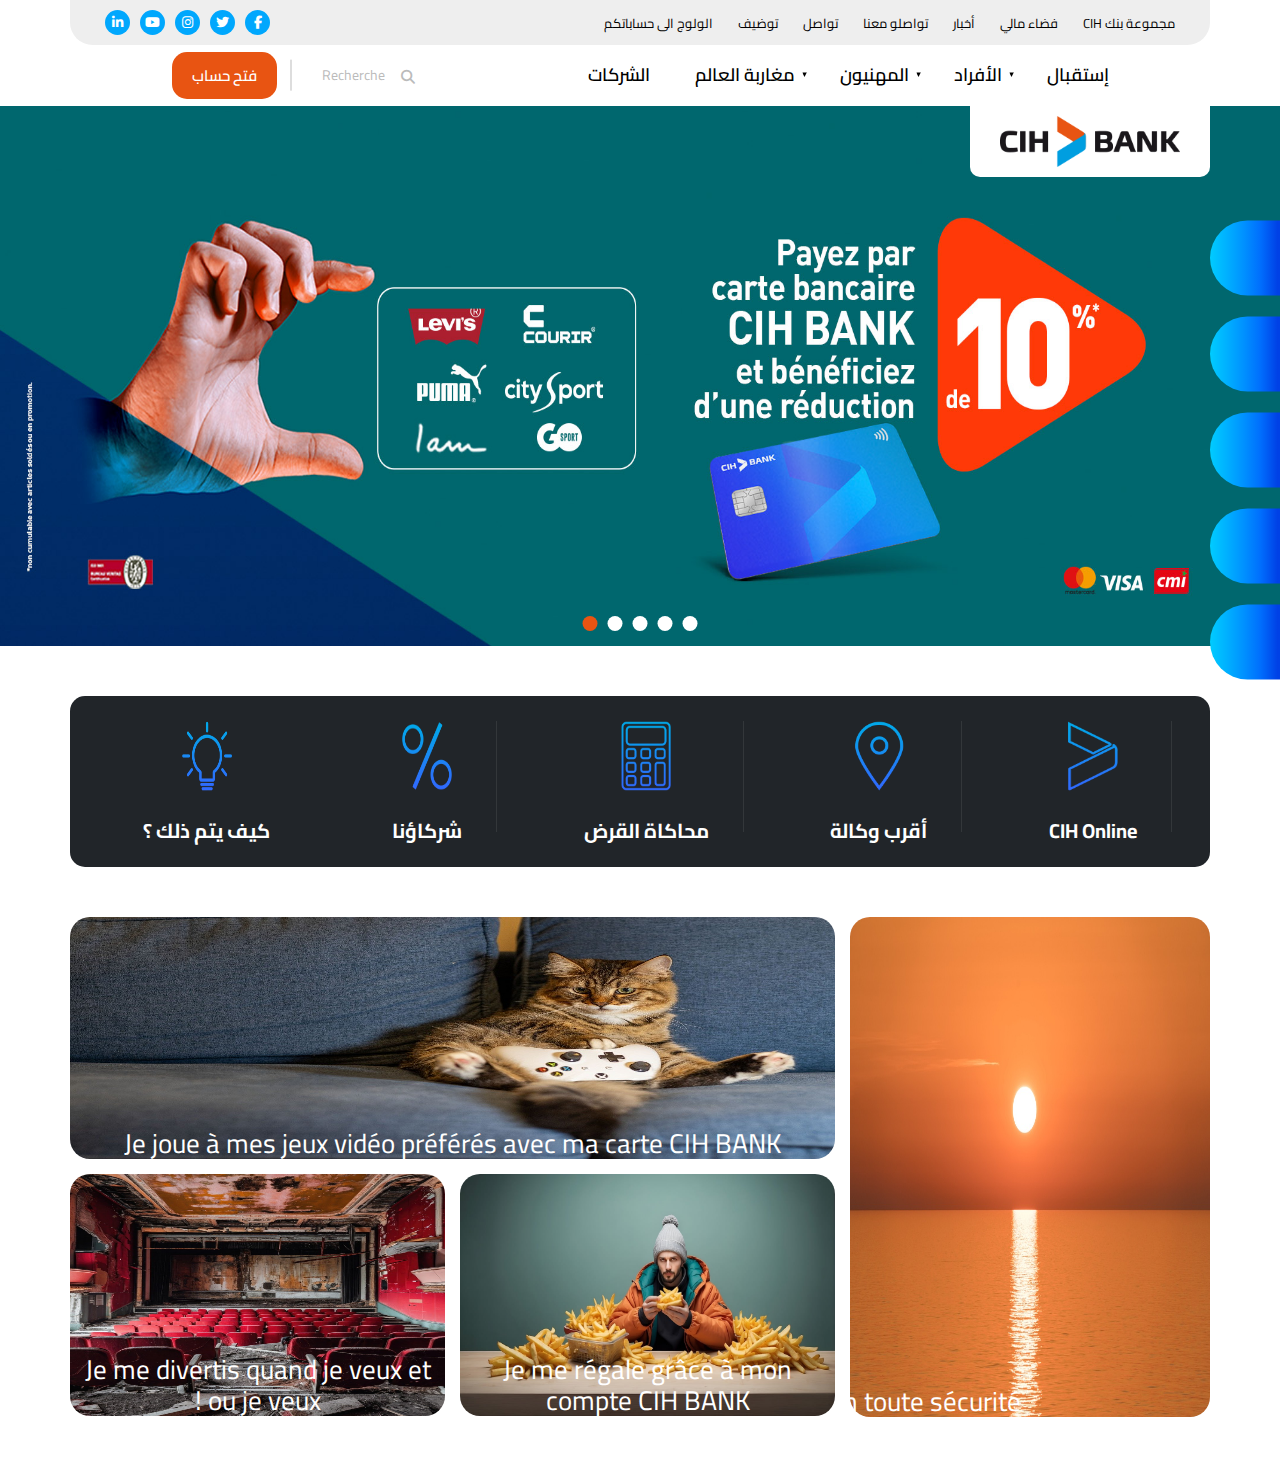
<file: 01 - Arabic & English/Arabic Version/Index.html>
<!DOCTYPE html>
<html lang="ar">
<head>
    <meta charset="UTF-8">
    <meta name="viewport" content="width=device-width, initial-scale=1.0">
    <title>الرئيسية </title>
    <!-- Normalizer -->
    <link rel="stylesheet" href="Css/normalizer.css">
    <!-- Google Fonts -->
    <link rel="preconnect" href="https://fonts.googleapis.com">
    <link rel="preconnect" href="https://fonts.gstatic.com" crossorigin>
    <link href="https://fonts.googleapis.com/css2?family=Cairo:wght@200..1000&family=Titillium+Web:ital,wght@0,200;0,300;0,400;0,600;0,700;0,900;1,200;1,300;1,400;1,600;1,700&display=swap" rel="stylesheet">
    <!-- Font Awesome Library -->
    <link rel="stylesheet" href="Css/all.min.css">
    <!-- Favicon -->
    <link rel="icon" href="Images/favicon-new-cih.png">
    <!-- Main Design -->
    <link rel="stylesheet" href="Css/Design.css">
</head>
<body>
    <!-- Start header -->
        <div class="header">
            <div class="container">
                <div class="header-content">
                    <div class="links1">
                        <ul>
                            <div class="links-top-header">
                                <li><a href="">مجموعة بنك CIH</a></li>
                                <li><a href="">فضاء مالي</a></li>
                                <li><a href="">أخبار</a></li>
                                <li><a href="">تواصلو معنا</a></li>
                                <li><a href="">تواصل</a></li>
                                <li><a href="">توضيف</a></li>
                                <li><a href="">الولوج الى حساباتكم</a></li>
                            </div>
                            <div class="socials">
                                <li class="social-media">
                                    <a href="">
                                        <i class="fa-brands fa-facebook-f fa-fw"></i>
                                    </a>
                                    <a href="" class="twitter">
                                        <i class="fa-brands fa-twitter fa-fw"></i>
                                    </a>
                                    <a href="" class="instagram">
                                        <i class="fa-brands fa-instagram fa-fw"></i>
                                    </a>
                                    <a href="" class="youtube">
                                        <i class="fa-brands fa-youtube fa-fw"></i>
                                    </a>
                                    <a href="" class="linkedin">
                                        <i class="fa-brands fa-linkedin-in fa-fw"></i>
                                    </a>
                                </li>
                            </div>
                        </ul>
                    </div>
                    <div class="links2">
                        <ul>
                            <div class="links2-left-side">
                                <li>
                                    <a href="#" class="del">إستقبال</a>
                                </li>
                            <!-- Start Mega Menu -->
                            <li>
                                <a href="#">الأفراد</a>
                                <ul class="mega-menu1">
                                    <div class="container">
                                        <div class="col">
                                            <div class="online" style="width: fit-content;">
                                                <p>
                                                <i class="fa-solid fa-display fa-fw"></i>    
                                                CIH ONLINE</p>
                                            </div>
                                            <div class="mobile" style="width: fit-content;">
                                                <P>
                                                <i class="fa-solid fa-mobile-screen fa-fw"></i>
                                                CIH MOBILE</P>
                                            </div>
                                        </div>
                                        <div class="col">
                                            <a href="##" id="title">DEVENIR CLIENT</a>
                                            <a href="">Offre [CODE60]</a>
                                            <a href="">Offre [CODE18]</a>
                                            <a href="">Offre [CODE30]</a>
                                            <a href="">Club Sayidati</a>
                                            <a href="">Offre Fonctionnaires</a>
                                            <a href="">Offres Packagées</a>
                                        </div>
                                        <div class="col">
                                            <a href="##" id="title">NOS OFFRES</a>
                                            <a href="">Gérer mes comptes</a>
                                            <a href="">Financer mes projets</a>
                                            <a href="">Epargner et investir</a>
                                            <a href="">Bancassurance et Assitance</a>
                                            <a href="">Cartes bancaires</a>
                                            <a href="">Payer mes factures et impôts</a>
                                        </div>
                                        <div class="col">
                                            <a href="##" id="title">NOS INNOVATIONS</a>
                                            <a href="">CIH PAY</a>
                                            <a href="">Google pay</a>
                                            <a href="">CIH ONLINE</a>
                                            <a href="">CIH MOBILE</a>
                                            <a href="">CIH EXPRESS</a>
                                            <a href="">CIH Géoassist</a>
                                            <a href="">Récupération de l'IR</a>
                                            <a href="">Virement Real Time</a>
                                            <a href="">Changement d'agence</a>
                                        </div>
                                    </div>
                                </ul>
                            </li>
                            <!-- End Mega Menu -->

                            <!-- Start Mega Menu 2 -->
                            <li>
                                <a href="#">المهنيون</a>
                                <ul class="mega-menu2">
                                    <div class="container">
                                        <div class="col">
                                            <div class="online" style="width: fit-content;">
                                                <p>
                                                <i class="fa-solid fa-display fa-fw"></i>    
                                                CIH ONLINE</p>
                                            </div>
                                            <div class="mobile" style="width: fit-content;">
                                                <P>
                                                <i class="fa-solid fa-mobile-screen fa-fw"></i>
                                                CIH MOBILE</P>
                                            </div>
                                        </div>
                                        <div class="col">
                                            <a href="##" id="title">DEVENIR CLIENT</a>
                                            <a href="">Assass Pro</a>
                                            <a href="">Raha Pro</a>
                                            <a href="">Club Sayidati pro</a>
                                            <a href="">Code Maalem</a>
                                            <a href="">Comptes professionnels</a>
                                        </div>
                                        <div class="col">
                                            <a href="##" id="title">NOS OFFRES</a>
                                            <a href="">Financement de l'investissement</a>
                                            <a href="">Financement de lexploitation</a>
                                            <a href="">Opération à l'international</a>
                                            <a href="">Gestion de flux</a>
                                            <a href="">Bancassurance</a>
                                            <a href="">Placement</a>
                                            <a href="">Cartes bancaires</a>
                                        </div>
                                        <div class="col">
                                            <a href="##" id="title">NOS INNOVATIONS</a>
                                            <a href="">CIH ONLINE PRO</a>
                                            <a href="">CIH MOBILE PRO</a>
                                            <a href="">E-Cert</a>
                                            <a href="">CIH E-Trade</a>
                                            <a href="">CIH FX TRADING</a>
                                            <a href="">Bourse en ligne</a>
                                            <a href="">INTELAW</a>
                                        </div>
                                    </div>
                                </ul>
                            </li>
                            <!-- End Mega Menu 2 -->

                            <!-- Start Mega Menu 3 -->
                            <li>
                                <a href="#">مغاربة العالم</a>
                                <ul class="mega-menu3">
                                    <div class="container">
                                        <div class="col">
                                            <div class="online" style="width: fit-content;">
                                                <p>
                                                <i class="fa-solid fa-display fa-fw"></i>    
                                                CIH ONLINE</p>
                                            </div>
                                            <div class="mobile" style="width: fit-content;">
                                                <P>
                                                <i class="fa-solid fa-mobile-screen fa-fw"></i>
                                                CIH MOBILE</P>
                                            </div>
                                        </div>
                                        <div class="col">
                                            <a href="##" id="title">DEVENIR CLIENT</a>
                                            <a href="">Offre DUO</a>
                                            <a href="">Offre Go</a>
                                            <a href="">CODE 212</a>
                                            <a href="">Offeres Packagées</a>
                                        </div>
                                        <div class="col">
                                            <a href="##" id="title">NOS OFFRES</a>
                                            <a href="">Transfert des fonds au Maroc</a>
                                            <a href="">Financer mes projects immobiliers</a>
                                            <a href="">Epargner et investir</a>
                                            <a href="">Bancassurance et Assistance</a>
                                            <a href="">Cartes bancaires</a>
                                        </div>
                                        <div class="col">
                                            <a href="##" id="title">NOS INNOVATIONS</a>
                                            <a href="">CIH ONLINE</a>
                                            <a href="">CIH MOBILE</a>
                                        </div>
                                    </div>
                                </ul>
                            </li>
                            <!-- End Mega Menu 3 -->
                            <li><a href="#" class="del">الشركات</a></li>
                            </div>
                            <div class="links2-right-side">
                                <div class="search-bar">
                                    <p>Recherche</p>
                                </div>
                                <div class="open-account">
                                    <a href="">فتح حساب</a>
                                </div>
                            </div>
                        </ul>
                    </div>
                </div>
            </div>
        </div>
    <!-- End header -->

    <!-- Start Landing page -->

    <div class="landing">
        <div class="container">
            <div class="logo">
                <img src="Images/logo_cihbank.png" alt="">
            </div>
            <div class="sites-options">
                <div class="option">
                    <i class="fa-solid fa-moon fa-lg"></i>
                </div>
                <div class="option-two">
                    <ul>
                        <li class="lan">Fr</li>
                        <ul class="language-menu">
                            <li>Fr</li>
                            <li class="ar">عربي</li>
                            <li>En</li>
                        </ul>
                    </ul>
                </div>
                <div class="option">
                    <i class="fa-solid fa-x fa-xl"></i>
                </div>
            </div>

            <!-- Start side links -->

            <div class="side-links">
                <span id="s1">
                    <i class="fa-solid fa-wallet fa-fw"></i>
                    <p>Mon compte</p>    
                </span>
                <span id="s2">
                    <i class="fa-brands fa-paypal fa-fw"></i>
                    <p>CIH PAY</p>    
                </span>
                <span id="s3">
                    <i class="fa-solid fa-location-dot fa-fw"></i>
                    <p>Agences</p>    
                </span>
                <span id="s4">
                    <i class="fa-solid fa-percent fa-fw"></i>
                    <p>Non partenaires</p>    
                </span>
                <span id="s5">
                    <i class="fa-solid fa-3 fa-fw"></i>
                    <p>Code 30</p>    
                </span>
            </div>

            <!-- End side links -->

            <!-- Start Circles -->
            <div class="circles">
                <ul class="bullet">
                    <li></li>
                    <li></li>
                    <li></li>
                    <li></li>
                    <li></li>
                </ul>
            </div>
            <!-- End Circles -->
        </div>

        <!-- Start mobile Menu -->

        <div class="mobile-menu">
            <div class="bottom-links">
                <span id="s1">
                    <i class="fa-solid fa-wallet fa-fw"></i>
                    <a>Mon compte</a>    
                </span>
                <span id="s2">
                    <i class="fa-brands fa-paypal fa-fw"></i>
                    <a>CIH PAY</a>    
                </span>
                <span id="s3">
                    <i class="fa-solid fa-location-dot fa-fw"></i>
                    <a>Agences</a>    
                </span>
                <span id="s4">
                    <i class="fa-solid fa-percent fa-fw"></i>
                    <a>Non partenaires</a>    
                </span>
                <span id="s5">
                    <i class="fa-solid fa-3 fa-fw"></i>
                    <a>Code 30</a>    
                </span>
            </div>
        </div>

        <!-- End mobile Menu -->

    </div>

    <!-- End Landing page -->

    <!-- Start Features -->

    <div class="features">
        <div class="container">
            <div class="features-content">
                <div class="box">
                    <img src="Images/picto-1.png" alt="">
                    <p>CIH Online</p>
                </div>
                <div class="box">
                    <img src="Images/picto-2.png" alt="">
                    <p>أقرب وكالة</p>
                </div>
                <div class="box">
                    <img src="Images/picto-3.png" alt="">
                    <p>محاكاة القرض</p>
                </div>
                <div class="box">
                    <img src="Images/picto-4.png" alt="">
                    <p>شركاؤنا</p>
                </div>
                <div class="box">
                    <img src="Images/picto-5.png" alt="">
                    <p>كيف يتم ذلك ؟</p>
                </div>
            </div>
        </div>
    </div>

    <!-- End Features -->

    <!-- Start Benefits -->

    <div class="benefits">
        <div class="container">
            <div class="benefits-content">
                <div class="box1">
                    <img src="Images/img-1.jpg" alt="">
                    <p>Avec CIH BANK, je règle mes achats facilement et en toute sécurité</p>
                </div>
                <div class="box2">
                    <div class="box-1">
                        <img src="Images/img-2.jpg" alt="">
                        <p>Je joue à mes jeux vidéo préférés avec ma carte CIH BANK</p>
                    </div>
                    <div class="box3">
                        <div class="box-2">
                            <img src="Images/img-3.jpg" alt="">
                            <p>Je me régale grâce à mon compte CIH BANK</p>
                        </div>
                        <div class="box-3">
                            <img src="Images/img-4.jpg" alt="">
                            <p>Je me divertis quand je veux et ou je veux !</p>
                        </div>
                    </div>
                </div>
            </div>
        </div>
    </div>

    <!-- End Benefits -->

</body>
</html>
</file>
<file: Css/Design.css>
/* Start Global Rules */

:root {
    --blue: #00A7FD;
    --orange: #e85412;
    --font-titillium: "Titillium Web", sans-serif;
    --font--cairo: "Cairo", sans-serif;
}

* {
    box-sizing: border-box;
    -webkit-box-sizing: border-box;
    -moz-box-sizing: border-box;
    -ms-box-sizing: border-box;
    -o-box-sizing: border-box;
    margin: 0;
    padding: 0;
}

html {
    scroll-behavior: smooth;
}

body {
    font-family: var(--font--cairo);
}

ul {
    list-style: none;
}

.container {
    padding-left: 15px;
    padding-right: 15px;
    margin-left: auto;
    margin-right: auto;
}

/* landscape phones */
    @media (min-width: 576px) {
        .container {
            width: 540px;
        }
    }

/* tablets */
    @media (min-width: 768px) {
        .container {
            width: 750px;
        }
    }
    
/* desktops */
    @media (min-width: 992px) {
        .container {
            width: 970px;
        }
    }

/* large desktops */
    @media (min-width: 1200px) {
        .container {
            width: 1170px;
        }
    }

/* Extra large desktops */
    @media (min-width: 1400px) {
        .container {
            width: 1350px;
        }
    }

/* End Global Rules */

/* Start header */

.header .header-content .links1 ul {
    display: flex;
    padding: 10px 45px;
    justify-content: space-between;
    align-items: center;
}

.header .header-content .links1 ul li a {
    text-decoration: none;
    font-size: 15px;
    transition: .6s;
    color: black;
}

.header .header-content .links1 ul li:hover a {
    color: var(--orange);
    transition: .6s;
}

.header div.links-top-header {
    display: flex;
    flex-direction: row;
    gap: 40px;
}

.header .header-content .links1 {
    background-color: #eee;
    border-bottom-left-radius: 2% 50%;
    border-bottom-right-radius: 2% 50%;
}

.header .header-content .links2 ul {
    display: flex;
    padding: 20px 0px;
    justify-content: space-around;
}

.header .header-content .links2 ul li a[href="#"] {
    padding: 20px 0px;
    position: relative;
}

.header .header-content .links2 li a[href="#"].del::after {
    display: none;
}

.header .header-content .links2 ul li a[href="#"]::after {
    content: "";
    position: absolute;
    width: 5px;
    height: 5px;
    clip-path: polygon(0% 0%, 100% 0%, 50% 100%);
    right: -10px;
    top: 50%;
    transform: translate(50%, -50%);
    background-color: black;
}

.header .header-content .links2 ul li a,
.header .header-content .links2 {
    text-decoration: none;
    font-weight: 600;
    font-size: 18px;
    transition: .8s;
    color: black;
}

.header .header-content .links2 ul li:hover a[href="#"] {
    color: var(--orange);
    transition: .8s;
}

.header .header-content .links2 .links2-right-side .search-bar {
    position: relative;
    display: flex;
    align-items: center;
    font-size: 14px;
    font-weight: normal;
    color: #bbb;
}

.header .header-content .links2 .links2-right-side .search-bar::before {
    content: "";
    position: absolute;
    left: -32px;
    top: 50%;
    transform: translate(50% , -50%);
    height: calc(100% + 10px);
    width: 1px;
    background-color: #bbb;
}

.header .header-content .links2 .links2-right-side .search-bar::after {
    content: "\f002";
    font-weight: 900;
    font-family: 'font awesome 5 free';
    position: absolute;
    right: -30px;
    bottom: 1px;
}

.header .header-content .links2 .links2-right-side .open-account a {
    text-decoration: none;
    background-color: #e85412;
    color: white;
    padding: 9px 20px;
    font-size: 15px;
    border-radius: 15px;
    height: 14px;
    transition: .5s;
}

.header .header-content .links2 .links2-right-side .open-account {
    height: 15px;
    transform: scale3d(1, 1, 1);
    transition: .5s;
}

.header .header-content .links2 .links2-right-side .open-account:hover a {
    height: 14px;
    transition: .5s;
    background-color: var(--blue);
}

.header .header-content .links2 .links2-right-side .open-account:hover {
    height: 15px;
    transform: scale3d(1.1, 1.1, 1.1);
    transition: .5s;
}   

.header .header-content .links2 .links2-left-side,
.header .header-content .links2 .links2-right-side {
    display: flex;
    gap: 80px;
}

.header .header-content .links2 .links2-right-side {
    gap: 75px;
}

.header .header-content .links1 .social-media {
    gap: 10px;
    display: flex;
}

.header .header-content .links1 .social-media a {
    background-color: var(--blue);
    width: 25px;
    height: 25px;
    border-radius: 50%;
    display: flex;
    justify-content: center;
    align-items: center;
    position: relative;
    overflow: hidden;
}

.header .header-content .links1 .social-media a::before {
    content: "";
    background-color: #3b5999;
    width: 100%;
    height: 100%;
    position: absolute;
    left: 0;
    top: 50px;
    transition: 1.6s;
    border-radius: 50%;
}

.header .header-content .links1 .social-media a.twitter::before {
    background-color: #00A7FD;
}

.header .header-content .links1 .social-media a.instagram::before {
    background: linear-gradient(#405de6, #5851db, #833ab4, #c13584, #e1306c,#fd1d1d);
}

.header .header-content .links1 .social-media a.youtube::before {
    background-color: red;
}

.header .header-content .links1 .social-media a.linkedin::before {
    background-color: #0077b5;
}

.header .header-content .links1 .social-media a i{
    color: white;
    font-size: 13px;
    z-index: 1;
    transition: .8s;
}

/* Start Social Media Animations */

.header .header-content .links1 .social-media a:hover i {
    transform: rotate3d(0, 1, 0, -1turn);
    transition: .8s;
}

.header .header-content .links1 .social-media a:hover::before {
    top: 0px;
    transition: .8s;
} 

/* End Social Media Animations */

.header ul.mega-menu1,
.header ul.mega-menu2,
.header ul.mega-menu3 {
    position: absolute;
    width: 100%;
    height: 500px;
    left: 0;
    top: 80px;
    opacity: 0;
    z-index: -1;
    transition: .6s;
    background-color: rgba(255, 255, 255, 0.96);
}

.header .links2 li:hover ul.mega-menu1,
.header .links2 li:hover ul.mega-menu2,
.header .links2 li:hover ul.mega-menu3 {
    opacity: 1;
    z-index: 3;
    top: 100px;
    transition: .6s;
}

.header ul.mega-menu1 .container,
.header ul.mega-menu2 .container,
.header ul.mega-menu3 .container {
    position: relative;
    display: flex;
}

.header ul.mega-menu1 .col:nth-child(1), 
.header ul.mega-menu2 .col:nth-child(1), 
.header ul.mega-menu3 .col:nth-child(1) {
    width: 325px;
}

.header ul.mega-menu1 .col:nth-child(2), 
.header ul.mega-menu2 .col:nth-child(2),
.header ul.mega-menu3 .col:nth-child(2) {
    width: 290px;
}

.header ul.mega-menu1 .col:nth-child(3),
.header ul.mega-menu2 .col:nth-child(3),
.header ul.mega-menu3 .col:nth-child(3)  {
    width: 380px;
}

.header ul.mega-menu1 .col:first-of-type,
.header ul.mega-menu2 .col:first-of-type,
.header ul.mega-menu3 .col:first-of-type {
    margin-top: 80px;
}

.header ul.mega-menu1 .col p,
.header ul.mega-menu2 .col p,
.header ul.mega-menu3 .col p {
    background-color: var(--blue);
    color: white;
    width: 275px;
    height: 60px;
    display: flex;
    justify-content: center;
    border-radius: 5px;
    margin-bottom: 25px;
    font-weight: 700;
}

.header ul.mega-menu1 .col p i,
.header ul.mega-menu2 .col p i,
.header ul.mega-menu3 .col p i {
    transform: scale(2);
}

.header ul.mega-menu1 .col .online p,
.header ul.mega-menu1 .col .mobile p,
.header ul.mega-menu2 .col .online p,
.header ul.mega-menu2 .col .mobile p,
.header ul.mega-menu3 .col .online p,
.header ul.mega-menu3 .col .mobile p {
    display: flex;
    align-items: center;
    gap: 40px;
    transition-duration: .6s;
}

.header ul.mega-menu1 .col .online:hover p,
.header ul.mega-menu1 .col .mobile:hover p,
.header ul.mega-menu2 .col .online:hover p,
.header ul.mega-menu2 .col .mobile:hover p,
.header ul.mega-menu3 .col .online:hover p,
.header ul.mega-menu3 .col .mobile:hover p {
    background-color: #e85412;
    transform: scale(1.1, 1.1);
    transition-duration: .6s;
}

.header ul.mega-menu1 .col,
.header ul.mega-menu2 .col,
.header ul.mega-menu3 .col {
    display: flex;
    flex-direction: column;
}

.header ul.mega-menu1 .col a:first-child,
.header ul.mega-menu2 .col a:first-child,
.header ul.mega-menu3 .col a:first-child {
    color: var(--blue);
    font-weight: 700;
    position: relative;
}

.header ul.mega-menu1 .col a#title::before, 
.header ul.mega-menu2 .col a#title::before,
.header ul.mega-menu3 .col a#title::before {
    content: "";
    position: absolute;
    left: -21px;
    top: 50%;
    transform: translate(50%, -50%);
    width: 4px;
    height: 15px;
    background-color: var(--orange);
}

.header ul.mega-menu1 .col:nth-child(2),
.header ul.mega-menu1 .col:nth-child(3),
.header ul.mega-menu1 .col:nth-child(4),
.header ul.mega-menu2 .col:nth-child(2),
.header ul.mega-menu2 .col:nth-child(3),
.header ul.mega-menu2 .col:nth-child(4),
.header ul.mega-menu3 .col:nth-child(2),
.header ul.mega-menu3 .col:nth-child(3),
.header ul.mega-menu3 .col:nth-child(4) {
    position: relative;
}

.header ul.mega-menu1 .col:nth-child(2):before,
.header ul.mega-menu1 .col:nth-child(3):before {
    content: "";
    position: absolute;
    width: 4px;
    height: calc(100% - 238px);
    left: -19px;
    top: 52px;
    background-color: #EDEDED;
}

.header ul.mega-menu1 .col:nth-child(4):before {
    content: "";
    position: absolute;
    width: 4px;
    height: calc(100% - 118px);
    left: -19px;
    top: 52px;
    background-color: #EDEDED;
}

.header ul.mega-menu2 .col:nth-child(2):before {
    content: "";
    position: absolute;
    width: 4px;
    height: calc(100% - 278px);
    left: -19px;
    top: 52px;
    background-color: #EDEDED;  
}

.header ul.mega-menu2 .col:nth-child(3):before,
.header ul.mega-menu2 .col:nth-child(4):before {
    content: "";
    position: absolute;
    width: 4px;
    height: calc(100% - 198px);
    left: -19px;
    top: 52px;
    background-color: #EDEDED;
}

.header ul.mega-menu3 .col:nth-child(2):before {
    content: "";
    position: absolute;
    width: 4px;
    height: calc(100% - 320px);
    left: -19px;
    top: 52px;
    background-color: #EDEDED;
}


.header ul.mega-menu3 .col:nth-child(3):before {
    content: "";
    position: absolute;
    width: 4px;
    height: calc(100% - 280px);
    left: -19px;
    top: 52px;
    background-color: #EDEDED;
}

.header ul.mega-menu3 .col:nth-child(4):before {
    content: "";
    position: absolute;
    width: 4px;
    height: calc(100% - 400px);
    left: -19px;
    top: 52px;
    background-color: #EDEDED;
}

.header ul.mega-menu1 .col a::before,
.header ul.mega-menu2 .col a::before,
.header ul.mega-menu3 .col a::before {
    content: "";
    position: absolute;
    left: -21px;
    top: 50%;
    transform: translate(50%, -50%);
    background-color: var(--orange);
    width: 4px;
    height: 0%;
    transition: .6s;
}

.header ul.mega-menu1 .col a:hover::before,
.header ul.mega-menu2 .col a:hover::before,
.header ul.mega-menu3 .col a:hover::before {
    height: 45%;
    transition: .6s;
}

.header ul.mega-menu1 .col a,
.header ul.mega-menu2 .col a,
.header ul.mega-menu3 .col a {
    position: relative;
    padding: 10px 0px;
    width: fit-content;
    font-family: var(--font--cairo);
}

@media (max-width: 1399.59px) {
    .header .header-content .links1 ul {
        padding: 10px 35px;
    }
    .header div.links-top-header {
        gap: 25px;
    }
    .header .header-content .links1 ul li a {
        font-size: 13px;
    }
    .header .header-content .links2 .links2-right-side .search-bar::before {
        left: -32px;
    }
    .header .header-content .links2 .links2-left-side,
    .header .header-content .links2 .links2-right-side {
        display: flex;
        gap: 45px;
    }
    .landing .logo img {
        width: 240px !important;
        padding: 10px 40px;
    }
    .header ul.mega-menu1 .col p,
    .header ul.mega-menu2 .col p,
    .header ul.mega-menu3 .col p {
        width: 240px;
    }
    .header ul.mega-menu1 .col:first-of-type,
    .header ul.mega-menu2 .col:first-of-type,
    .header ul.mega-menu3 .col:first-of-type {
        margin-top: 70px;
    }
    .header ul.mega-menu1 .col:nth-child(1),
    .header ul.mega-menu2 .col:nth-child(1),
    .header ul.mega-menu3 .col:nth-child(1) {
        width: 285px;
    }
    .header ul.mega-menu1 .col:nth-child(2) {
        width: 250px;
    }

    .header ul.mega-menu2 .col:nth-child(2),
    .header ul.mega-menu3 .col:nth-child(2) {
        width: 260px;
    }
   
    .header ul.mega-menu1 .col:nth-child(3) {
        width: 295px;
    }

    .header ul.mega-menu2 .col:nth-child(3) {
        width: 325px;
    }
    .header ul.mega-menu1 .col:nth-child(2):before,
    .header ul.mega-menu1 .col:nth-child(3):before {
        height: calc(100% - 239px);
    }
    .header ul.mega-menu1 .col:nth-child(4):before {
        height: calc(100% - 118px);
    }

    .header ul.mega-menu3 .col:nth-child(4):before {
        height: calc(100% - 400px);
    }

    /* End Mega-menu-media Queries */
}
@media (max-width: 1199.59px) {
    .header .header-content .links1 ul {
        padding: 10px 30px;
    }
    .header .header-content .links1 ul li a {
        font-size: 11px;
    }
    .header div.links-top-header {
        gap: 15px;
    }
    .header .header-content .links2 .links2-right-side .search-bar::before {
        left: -24px;
    }
    .header .header-content .links2 ul li a,
    .header .header-content .links2 {
        font-size: 14px;
    }
    .header .header-content .links2 .links2-left-side,
    .header .header-content .links2 .links2-right-side {
        gap: 32px;
    }
    .header .header-content .links2 .links2-right-side {
        gap: 50px;
    }
    .landing .logo img {
        width: 185px !important;
        padding: 10px 25px !important;
    }
    .header ul.mega-menu1 .col p,
    .header ul.mega-menu2 .col p,
    .header ul.mega-menu3 .col p {
        width: 185px;
        margin-bottom: 20px;
    }
    .header ul.mega-menu1 .col:first-of-type,
    .header ul.mega-menu2 .col:first-of-type,
    .header ul.mega-menu3 .col:first-of-type {
        margin-top: 50px;
    }

    .header ul.mega-menu1 .col:nth-child(1),
    .header ul.mega-menu2 .col:nth-child(1) {
        width: 225px;
    }
    
    .header ul.mega-menu3 .col:nth-child(1) {
        width: 225px;
    }

    .header ul.mega-menu1 .col:nth-child(2),
    .header ul.mega-menu2 .col:nth-child(2) {
        width: 205px;
    }

    .header ul.mega-menu3 .col:nth-child(2) {
        width: 192px;
    }

    .header ul.mega-menu1 .col:nth-child(3) {
        width: 230px;
    }

    .header ul.mega-menu2 .col:nth-child(3) {
        width: 275px;
    }

    .header ul.mega-menu3 .col:nth-child(3) {
        width: 280px;
    }

    .header ul.mega-menu1 .col:nth-child(4):before {
        top: 47px;
        height: calc(100% - 155px);
    }

    .header ul.mega-menu2 .col:nth-child(4):before {
        top: 47px;
        height: calc(100% - 230px);
    }

    .header ul.mega-menu3 .col:nth-child(4):before {
        top: 47px;
        height: calc(100% - 410px);
    }

    .header ul.mega-menu1 .col:nth-child(2):before,
    .header ul.mega-menu1 .col:nth-child(3):before {
        top: 47px;
        height: calc(100% - 263px);
    }

    .header ul.mega-menu2 .col:nth-child(2):before {
        top: 47px;
        height: calc(100% - 300px);
    }

    .header ul.mega-menu3 .col:nth-child(2):before {
        top: 47px;
        height: calc(100% - 336px);
    }

     .header ul.mega-menu2 .col:nth-child(3):before {
        top: 47px;
        height: calc(100% - 230px);
    }

     .header ul.mega-menu3 .col:nth-child(3):before {
        top: 47px;
        height: calc(100% - 300px);
    }

    }
    /* End Mega-menu-media Queries */

@media (max-width: 991.59px) {
    .header .links1,
    .header .links2 {
        display: none;
    }
    .landing .circles {
        display: none;
    }
}
/* End header */

/* Start Landing page */

.landing {
    background-image: url(../Images/slider-home.jpg);
    background-size: 100% 100%;
    min-height: 540px;
    position: relative;
}

@media (max-width: 992px) {
    .landing {
        background-image: url(../Images/Slider-home-mobile.jpg);
        background-size: 100% 100%;
        background-repeat: no-repeat;
        min-height: 540px;
        height: 125vh;
    }
}

.landing .container {
    position: relative;
}

.landing div.logo {
    width: fit-content;
}

.landing .logo img {
    background-color: white;
    position: relative;
    width: 275px;
    left: 0px;
    padding: 10px 30px;
    border-bottom-left-radius: 10px;
    border-bottom-right-radius: 10px;
    z-index: 999;
}

.landing .sites-options {
    display: flex;
    gap: 8px;
    position: absolute;
    right: 20px;
    top: 0;
    text-align: center;
    z-index: 700;
}

.landing .sites-options i,
.landing .sites-options .lan {
    background-color: #5851db;
    width: 55px;
    height: 50px;
    border-bottom-left-radius: 10px;
    border-bottom-right-radius: 10px;  
    display: flex;
    justify-content: center;
    align-items: center;
    color: white;
    font-weight: 600;
}

.landing .sites-options .option-two ul.language-menu .ar a {
    text-decoration: none;
    color: white;
}

.landing .sites-options .language-menu {
    background-color: #5851db;
    border-radius: 10px;
    position: relative;
    overflow: hidden;
    top: 3px;
    display: none;
    opacity: 0;
}

.landing .sites-options .option-two:hover .language-menu {
    display: block;
    opacity: 1;
}

.landing .sites-options .option-two:hover .lan::before {
    transition: .5s;
    right: 10px;
    transform: rotate(-180deg);
}

.landing .sites-options .lan {
    position: relative;
}

.landing .sites-options .lan::before {
    content: "";
    position: absolute;
    right: 5px;
    top: 50%;
    transform: translate(-50%);
    width: 6px;
    height: 6px;
    background-color: white;
    clip-path: polygon(0% 0%, 100% 0%, 50% 100%);
    transition: .5s;
}

.landing .sites-options .language-menu .ar {
    position: relative;
}

.landing .sites-options .language-menu .ar:hover::before {
    background-color: red;
    opacity: 0;
    transition: .6s;
}

.landing .sites-options .language-menu .ar::before {
    content: "";
    position: absolute;
    width: 80%;
    height: 1px;
    bottom: 0px;
    right: 50%;
    transform: translate(50%);
    background-color: white;
    transition: .6s;
}

.landing .option:last-of-type i {
    background-color: red;
}

.landing .sites-options .language-menu li {
    position: relative;
    top: 0;
    padding: 10px 0px;
    color: white;
    font-size: 14px;
    font-family: var(--font--cairo);
    transition: .5s;
}

.landing .sites-options ul.language-menu li:first-child {
    background-color: red;
    border-top-left-radius: 10px;
    border-top-right-radius: 10px;  
}

.landing .sites-options ul.language-menu li:hover {
    background-color: red;
    transition: .5s;
    cursor: pointer;
}

/* Start side links */

.landing .side-links {
    position: fixed;
    width: 450px;
    right: 0;
    top: 50%;
    transform: translate(50%, -50%);
    display: flex;
    flex-direction: column;
    gap: 21px;
    color: white;
    z-index: 222;
}

.landing .side-links span:hover {
    background: var(--orange);
    right: 0;
    cursor: pointer;
}

.landing .side-links span {
    position: relative;
    right: -155px;
    padding: 20px 18px;
    border-top-left-radius: 100px 100px;
    border-bottom-left-radius: 100px 100px;
    display: flex;
    align-items: center;
    transition: .5s;
    background: linear-gradient(to right, #00ccff, #00b0ff, #0091ff, #006efd, #0041e6 15%);
}

.landing .side-links span i {
    font-size: 35px;
}

.landing .side-links span p {
    font-size: 18px;
    font-weight: 400;
    margin-left: 22px;
}

@media (max-width: 992px) {
    .landing .side-links {
        display: none;
    }
}

/* End side links */

/* Start Circles */

.landing .bullet {
    position: absolute;
    top: 510px;
    right: 50%;
    transform: translate(50%);
    display: flex;
    gap: 10px;
}

.landing .circles .bullet li {
    background-color: white;
    border-radius: 50%;
    gap: 100px;
    width: 15px;
    height: 15px;
}

.landing .circles .bullet li:nth-child(5) {
    background-color: var(--orange);
}

/* End Circles */

/* Start Mobile Menu */

.mobile-menu .bottom-links {
    width: 100%;
    height: 100px;
    position: fixed;
    bottom: 0;
    display: flex;
    justify-content: space-evenly;
    align-items: center;
    text-align: center;
    border-top-left-radius: 15px;
    border-top-right-radius: 15px;
    background: linear-gradient(to right, #00ccff, #00b0ff, #0091ff, #006efd, #0041e6 );
    z-index: 200;
}

.mobile-menu .bottom-links a {
    display: flex;
    color: white;
}

.mobile-menu .bottom-links i {
    color: white;
    font-size: 30px;
    margin-bottom: 20px;
}

@media (min-width: 992px) {
    .mobile-menu {
        display: none;
    }
}

@media (max-width: 576px) {
    .mobile-menu .bottom-links i {
        font-size: 15px;
    }

    .mobile-menu .bottom-links a {
        font-size: 12px;
    }
    .landing .logo img {
        width: 140px !important;
        padding: 10px 20px !important;
        left: -7px;
    }
    .landing .sites-options {
        right: 7px;
    }
    .landing .sites-options i,
    .landing .sites-options .lan  {
        width: 40px;
        height: 40px;
    }
}

/* End Mobile Menu */

/* End Landing page */

/* Start Features  */

.features {
    padding-top: 50px;
    padding-bottom: 50px;
}

.features .features-content {
    display: flex;
    justify-content: space-around;
    background-color: #212529;
    padding: 25px 25px;
    color: white;
    text-align: center;
    border-radius: 15px;
    gap: 25px;
}
    
.features .features-content img {
    width: 50px;
    height: 70px;
    margin-bottom: 25px;
    top: 0;
}

.features .features-content .box img {
    position: relative;
    transition: .5s;
}

.features .features-content .box:hover img {
    position: relative;
    top: 8px;
    transition: .5s;
    cursor: pointer;
}

.features .features-content .box:hover p {
    background: linear-gradient(to right, #00ccff, #00b0ff, #0091ff, #006efd, #0041e6);
    -webkit-text-fill-color: transparent;
    -webkit-background-clip: text;
}

.features .features-content p {
    font-size: 20px;
    font-weight: 700;
    color: white;
}

.features .features-content .box {
    position: relative;
}

.features .features-content .box::after {
    content: "";
    position: absolute;
    width: 1px;
    height: calc(100% - 10px);
    background-color: #DADADA1A;
    right: -50px;
    top: 0;
}  

.features .features-content .box:nth-child(5):after {
    display: none;
}

@media (max-width: 1400px) {
    .features .features-content .box::after {
        right: -35px;
    }
}
@media (max-width: 1192px) {
    .features .features-content p {
        font-size: 16px;
    }
    .features .features-content .box::after {
        right: -28px;
    }
@media (max-width: 992px) {
    .features {
        padding-top: 0px;
        padding-bottom: 0px;
        background-color: #212529;
    }
    .features .features-content {
        border-radius: 0;
    }
    .features .features-content .box::after {
        right: -16px !important;
    }
    .features .features-content {
        justify-content: center;
        gap: 26px;
    }
}
@media (max-width: 576px) {
    .features .features-content {
        gap: 13px;
    }
    .features .features-content img {
        width: 30px;
        height: 45px;
    }
    .features .features-content .box::after {
        right: -7px !important;
    }
    .features .features-content p {
        font-size: 11px;
    }
}
}

/* End Features */

/* Start Benefits */

.benefits {
    padding-bottom: 50px;
}

.benefits .benefits-content {
    display: grid;
    grid-template-columns: repeat(4 ,1fr);
    gap: 12px;
}

.benefits .benefits-content img {
    width: 100%;
    border-radius: 20px;
}

.benefits .benefits-content .box1,
.benefits .benefits-content .box2,
.benefits .benefits-content .box3,
.benefits .benefits-content .box4 {
    position: relative;
}

.box1::after, 
.box2::after, 
.box3::after, 
.box4::after {
    content: "";
    color: white;
    background-color: rgba(255, 255, 255, 0.4);
    position: absolute; 
    top: 0;
    left: 0;
    width: 100%;
    height: 100%;
    display: flex; 
    justify-content: center;
    align-items: center;
    text-align: center; 
    border-radius: 20px;
    opacity: 0;
    transition-duration: .3s;
}

.benefits .benefits-content .box1:hover::after,
.benefits .benefits-content .box2:hover::after,
.benefits .benefits-content .box3:hover::after,
.benefits .benefits-content .box4:hover::after {
    opacity: 1;
    transition-duration: .3s;
}

.benefits .benefits-content .box1 {
    grid-area: 1/1/3/3;
}

.benefits .benefits-content .box1 p {
    padding: 0px 130px;
}

.benefits .benefits-content .box2 {
    grid-area: 1/3/2/5;
}

.benefits .benefits-content .box2 p {
    padding: 0px 150px;
}

.benefits .benefits-content .box3 {
    grid-area: 2/3/2/4;
}

.benefits .benefits-content .box3 p {
    padding: 0px 20px;
}

.benefits .benefits-content .box4 {
    grid-area: 2/4/2/5;
}

.benefits .benefits-content .box4 p {
    padding: 0px 40px;
}

.benefits .benefits-content p {
    position: absolute;
    bottom: 4px;
    right: 50%;
    transform: translate(50%);
    color: white;
    font-size: 24px;
    text-align: center;
    width: 100%;
    height: 75px;
    background-color: rgba(0, 0, 0, 0.5);
    border-bottom-left-radius: 20px;
    border-bottom-right-radius: 20px;
    padding: 20px;
    display: flex;
    align-items: center;
}

@media (max-width: 1399.52px) {
    .benefits .benefits-content p {
        font-size: 22px !important;
    }
    .benefits .benefits-content .box1 p {
        padding: 0px 80px;
    }
    .benefits .benefits-content .box2 p {
        padding: 0px 100px;
    }
    .benefits .benefits-content .box3 p {
        padding: 0px 10px;
    }
    .benefits .benefits-content .box4 p {
        padding: 0px 30px;
    }
}

@media (max-width: 1199.52px) {
    .benefits .benefits-content p {
        font-size: 18px !important;
        height: 60px;
    }
    .benefits .benefits-content .box1 p {
        padding: 0px 60px;
    }
    .benefits .benefits-content .box2 p {
        padding: 0px 90px;
    }
    .benefits .benefits-content .box3 p {
        padding: 0px 8px;
    }
    .benefits .benefits-content .box4 p {
        padding: 0px 21px;
    }
}

@media (max-width: 992.52px) {
    .benefits .benefits-content {
        grid-template-columns: repeat(4, 1fr);
        grid-template-rows: repeat(4, 1fr);
    }
    .benefits .benefits-content {
        padding-top: 50px;
        gap: 8px;
    }
    .benefits .benefits-content p {
        font-size: 22px !important;
        height: 75px !important;
    }
    .benefits .benefits-content p {
        font-size: 14px;
        height: 50px;
    }
    .benefits .benefits-content img {
        height: 250px;
    }
    .benefits .benefits-content .box1 {
        grid-area: 1/1/1/5;
    }
    .benefits .benefits-content .box2 {
        grid-area: 2/1/3/5;
    }
    .benefits .benefits-content .box3 {
        grid-area: 3/1/4/5;
    }
    .benefits .benefits-content .box4 {
        grid-area: 4/1/5/5;
    }
    .benefits .benefits-content .box1 p {
        padding: 0px 150px;
    }
    .benefits .benefits-content .box2 p {
        padding: 0px 190px;
    }
    .benefits .benefits-content .box3 p {
        padding: 0px 210px; 
    }
    .benefits .benefits-content .box4 p {
        padding: 0px 260px;
    }
}

@media (max-width: 768.52px) {
    .benefits .benefits-content p {
        font-size: 22px !important;
        height: 75px !important;
    }
    .benefits .benefits-content .box1 p {
        padding: 0px 75px;
    }
    .benefits .benefits-content .box2 p {
        padding: 0px 90px;
    }
    .benefits .benefits-content .box3 p {
        padding: 0px 130px;
    }
    .benefits .benefits-content .box4 p {
        padding: 0px 155px;
    }
}
@media (max-width: 574.52px) {
    .benefits .benefits-content p {
        font-size: 22px !important;
        height: 75px !important;
    }
    .benefits .benefits-content .box1 p {
        padding: 0px 50px;
    }
    .benefits .benefits-content .box2 p {
        padding: 0px 150px;
    }
    .benefits .benefits-content .box3 p {
        padding: 0px 165px;
    }
    .benefits .benefits-content .box4 p {
        padding: 0px 195px;
    }
}

/* End Benefits */

/* Start MOBILE-app */

.mobile-app {
    padding-top: 50px;
    padding-bottom: 50px;
}

.mobile-app .container {
    display: flex;
    align-items: center;
    justify-content: space-evenly;
}

.mobile-app .text .stores {
    margin-left: -5px;
}

.mobile-app .text .stores img {
    width: 195px;
    height: 57px;
    padding: 0px 4px;
}

.mobile-app .text h1 {
    margin-top: -35px;
    font-size: 40px;
    color: var(--blue);
}

.mobile-app .text h2 {
    margin-top: -20px;
    font-weight: 600;
    margin-bottom: 15px;
}

.mobile-app .text p {
    line-height: 1.5;
    font-weight: 600;
    font-size: 17px;
    margin-bottom: 30px;
}

.mobile-app .image img {
    width: 453px;
    height: 470px;
}

@media (max-width: 767.52px) {
    .mobile-app .container {
        flex-direction: column;
        gap: 50px;
    }
    .mobile-app .text {
        text-align: center;
    }
}
@media (max-width: 576px) {
    .mobile-app .image img {
        width: 100%;
        height: 100%;
    }
}

/* End MOBILE-app */

/* Start Form */

.form {
    padding-top: 50px;
}

.form .container {
    background-image: url(../Images/simulateur-immobilier.jpg);
    background-size: cover;
    border-radius: 15px;
    height: 500px;
    position: relative;
}

.form .form-content {
    background-color: rgba(255, 255, 255, 0.5);
    width: 90%;
    height: 75%;
    border-radius: 15px;
    display: flex;
    justify-content: space-around;
    align-items: center;
    position: absolute;
    top: 50%;
    left: 50%;
    transform: translate(-50%, -50%);
}

.form .left h1 {
    color: var(--blue);
    font-size: 50px;
    margin: -50px 0px 30px -25px;
}

.form .left h3 {
    margin: 0px 0px 30px -25px;
    line-height: 1.5;
    font-size: 20px;
}

.form .left p {
    margin: 0px 0px 0px -25px;
    font-size: 20px;
    font-weight: normal;
}

.form .right form {
    width: 396px;
    height: 349px;
    background-color: rgba(255, 255, 255, 0.5);
    border-radius: 10px;
}

.form .right form input {
    width: 364px;
    height: 48px;
    margin: 6px 15px;
    margin-top: 15px;
    padding: 17px;
    border: 1px solid #dddfe2;
    border-radius: 4px;
    border-radius: 10px;
}

.form .right form input::placeholder {
    font-size: 16px;
}

.form .right form input[type="submit"] {
    background-color: blue;
    color: white;
    font-size: 20px;
    font-weight: 600;
    width: 364px;
    height: 48px;
    padding: 0px;
    transition: .3s;
}

.form .right form input[type="submit"]:hover {
    background-color: #42b72a;
    transition: .3s;
}

.form .right form .forget-password {
    color: blue;
    display: flex;
    justify-content: center;
    margin-top: 10px;
    font-size: 14px;
    position: relative;
}

.form .right form .forget-password::after {
    content: "";
    position: absolute;
    background-color: #dadde1;
    width: 363px;
    height: 1px;
    top: 38px;
    left: 50%;
    transform: translate(-50%);
}

.form .right form .create-account {
    background-color:#42b72a;
    color: white;
    display: flex;
    justify-content: center;
    align-items: center;
    margin: 45px auto;
    border-radius: 10px;
    font-size: 17px;
    font-weight: 700;
    width: 216px;
    height: 48px;
}

.form .right p {
    width: 396px;
    font-size: 14px;
    margin-top: 28px;
    text-align: center;
}

/* End Form */



#Phone_number::-webkit-inner-spin-button,
#Phone_number::-webkit-outer-spin-button {
  -webkit-appearance: none;
}

/* Start tutorial section */

.tutorial {
    padding-top: 50px;
    padding-bottom: 50px;
}

.tutorial .images-slider {
    display: flex;
    justify-content: center;
    gap: 75px;
}

.tutorial .container h1 {
    text-align: center;
    color: var(--blue);
    margin-bottom: 50px;
    font-size: 40px;
}

.tutorial .images-slider .image-container {
    width: 340px;
    height: 200px;
    overflow: hidden;
    position: relative;
    border-radius: 8px;
    margin-bottom: 40px;
}

.tutorial .images-slider .image-container .play-button {
    position: absolute;
    z-index: 333;
    width: 70px;
    height: 70px;
    left: 50%;
    top: 50%;
    transform: translate(-50%, -50%) rotatey(0deg);
    border-radius: 50%;
    background-color: rgba(0, 0, 0, 0.1);
    transition-duration: .8s;
}

.tutorial .images-slider .image-container:hover img.play-button {
    transform: translate(-50%, -50%) rotatey(1turn);
    transition-duration: .8s;
}

.tutorial .images-slider .slider1 p,
.tutorial .images-slider .slider2 p,
.tutorial .images-slider .slider3 p {
    text-align: center;
    width: 340px;
    font-size: 23px;
    font-weight: 600;
    position: relative;
}

.tutorial .images-slider .slider1 p::before, 
.tutorial .images-slider .slider3 p::before {
    content: "";
    background-color: var(--blue);
    position: absolute;
    width: 125px;
    height: 8px;
    top: -20px;
    left: 50%;
    transform: translate(-50%);
    border-radius: 25px;
}

.tutorial .images-slider .slider2 p::before {
    content: "";
    background-color: var(--orange);
    position: absolute;
    width: 125px;
    height: 8px;
    top: -20px;
    left: 50%;
    transform: translate(-50%);
    border-radius: 25px;
}

.tutorial .images-slider .slider1 img,
.tutorial .images-slider .slider2 img,
.tutorial .images-slider .slider3 img {
    width: 340px;
    height: 270px;
    position: absolute;
    top: -35px;
    z-index: -120;
}

@media (max-width: 1400px) {
    .tutorial .images-slider {
        gap: 55px;
    }
}

@media (max-width: 1200px) {
    .tutorial .images-slider {
        gap: 55px;
    }
    .tutorial .images-slider .image-container {
        width: 340px;
    }
    .tutorial .images-slider .slider1 img,
    .tutorial .images-slider .slider2 img, 
    .tutorial .images-slider .slider3 img {
        width: 340px;
        height: 270px;
    }
    .tutorial .images-slider .slider1 p, 
    .tutorial .images-slider .slider2 p, 
    .tutorial .images-slider .slider3 p {
        width: 340px;
        font-size: 20px;
    }
}

@media (max-width: 992px) {
    .tutorial .images-slider {
        flex-direction: column;
        gap: 50px;
    }
    .tutorial .images-slider .image-container .play-button {
        width: 50px;
        height: 50px;  
    }
    .tutorial .images-slider .slider1,
    .tutorial .images-slider .slider2, 
    .tutorial .images-slider .slider3{
        margin: auto;
    }
    
}

@media (max-width: 768px) {
    
}

/* End tutorial section */

/* Start footer section */

.footer {
    margin-top: 175px;
    background-color: #212529;
}

.footer .container {
    position: relative;
}

.footer .footer-links {
    display: flex;
    justify-content: space-evenly;
}

.footer .footer-links .ul1 {
    width: 235px;
}
.footer .footer-links .ul2 {
    width: 215px;
}
.footer .footer-links .ul3 {
    width: 222px;
}
.footer .footer-links .ul4 {
    width: 256px;
}
.footer .footer-links .ul5 {
    width: 164px;
}

.footer .logos img.left-logo {
    width: 137px;
    height: 38px;
    margin: 30px 0px 30px 38px;
}

@media (max-width: 1400px) {
    .footer .logos img.left-logo {
        margin: 30px 0px 30px 8px;
    }
}

@media (max-width: 1200px) {
    .footer .logos img.left-logo {
        margin: 30px 0px 30px 0px;
    }
}

.footer .logos img.right-logo {
    width: 88px;
    height: 88px;
    position: absolute;
    right: 60px;
    top: -45px;
}

.footer .footer-links ul {
    line-height: 2;
}

.footer .footer-links ul li a.title {
    font-weight: 700;
    font-size: 20px;
}

.footer .footer-links img {
    width: 164px;
    height: 48px;
}

.footer a {
    color: white;
    text-decoration: none;
}

.footer .footer-text {
    color: white;
}

.footer ul.ul5 {
    display: flex;
    flex-direction: column;
    align-items: center;
    gap: 12px;
}

.footer ul.ul5 li a.title {
    font-size: 15.5px;
}

footer {
    background-color: white;
    position: absolute;
    left: 0;
    width: 100%;
    padding: 12px 0px;
}

.footer .footer-list-credit-logos,
.footer .footer-list-1 ul,
 footer,
 footer .container {
    display: flex;
    align-items: center;
}

.footer .footer-list-credit-logos {
    gap: 125px;
}

.footer .footer-list-credit-logos .credit {
    color: #4b4b4d;
    font-weight: 700;
    font-size: 12px;
}

.footer .footer-list-1 ul {
    width: 405px;
    gap: 45px;
}

footer .footer-list-1 li a {
    color: #4b4b4d;
    font-weight: 700;
}

footer .footer-list-1 ul li:nth-child(1) a {
    display: block;
    width: 68px;
    font-size: 12px;
}

footer .footer-list-1 ul li:nth-child(2) a {
    width: 58px;
    display: block;
    font-size: 12px;
}

footer .footer-list-1 ul li:nth-child(3) a {
    width: 70px;
    display: block;
    font-size: 12px;
}

footer .footer-list-1 ul li:nth-child(4) a {
    width: 85px;
    display: block;
    font-size: 12px;
}

footer .container {
    justify-content: space-around;
}

.footer .footer-text {
    font-size: 12px;
    text-align: center;
    padding: 40px 0px;
}

/* Start Footer icons */

footer .footer-list-credit-logos .social-media {
    gap: 10px;
    display: flex;
}

footer .footer-list-credit-logos .social-media a {
    background-color: var(--blue);
    width: 25px;
    height: 25px;
    border-radius: 50%;
    display: flex;
    justify-content: center;
    align-items: center;
    position: relative;
    overflow: hidden;
}

footer .footer-list-credit-logos .social-media a::before {
    content: "";
    background-color: #3b5999;
    width: 100%;
    height: 100%;
    position: absolute;
    left: 0;
    top: 50px;
    transition: 1.6s;
    border-radius: 50%;
}

footer .footer-list-credit-logos .social-media a.twitter::before {
    background-color: #00A7FD;
}

footer .footer-list-credit-logos .social-media a.instagram::before {
    background: linear-gradient(#405de6, #5851db, #833ab4, #c13584, #e1306c,#fd1d1d);
}

footer .footer-list-credit-logos .social-media a.youtube::before {
    background-color: red;
}

footer .footer-list-credit-logos .social-media a.linkedin::before {
    background-color: #0077b5;
}

footer .footer-list-credit-logos .social-media a i{
    color: white;
    font-size: 13px;
    z-index: 1;
    transition: .8s;
}

footer .footer-list-credit-logos .social-media a:hover i {
    transform: rotate3d(0, 1, 0, -1turn);
    transition: .8s;
}

footer .footer-list-credit-logos .social-media a:hover::before {
    top: 0px;
    transition: .8s;
} 

/* End Footer icons */

/* End footer section */
</file>
<file: 01 - Arabic & English/Arabic Version/Css/Design.css>
/* Start Global Rules */

:root {
    --blue: #00A7FD;
    --orange: #e85412;
    --font-titillium: "Titillium Web", sans-serif;
    --font--cairo: "Cairo", sans-serif;
}

* {
    box-sizing: border-box;
    -webkit-box-sizing: border-box;
    -moz-box-sizing: border-box;
    -ms-box-sizing: border-box;
    -o-box-sizing: border-box;
    margin: 0;
    padding: 0;
}

html {
    scroll-behavior: smooth;
    direction: rtl;
}

body {
    font-family: var(--font--cairo);
}

ul {
    list-style: none;
}

.container {
    padding-left: 15px;
    padding-right: 15px;
    margin-left: auto;
    margin-right: auto;
}

/* landscape phones */
    @media (min-width: 576px) {
        .container {
            width: 550px;
        }
    }

/* tablets */
    @media (min-width: 768px) {
        .container {
            width: 750px;
        }
    }
    
/* desktops */
    @media (min-width: 992px) {
        .container {
            width: 970px;
        }
    }

/* large desktops */
    @media (min-width: 1200px) {
        .container {
            width: 1170px;
        }
    }

/* Extra large desktops */
    @media (min-width: 1400px) {
        .container {
            width: 1370px;
        }
    }

/* End Global Rules */

/* Start header */

.header .header-content .links1 ul {
    display: flex;
    padding: 10px 45px;
    justify-content: space-between;
    align-items: center;
}

.header .header-content .links1 ul li a {
    text-decoration: none;
    font-size: 15px;
    transition: .6s;
    color: black;
}

.header .header-content .links1 ul li:hover a {
    color: var(--orange);
    transition: .6s;
}

.header div.links-top-header {
    display: flex;
    flex-direction: row;
    gap: 40px;
}

.header .header-content .links1 {
    background-color: #eee;
    border-bottom-left-radius: 2% 50%;
    border-bottom-right-radius: 2% 50%;
}

.header .header-content .links2 ul {
    display: flex;
    padding: 20px 0px;
    justify-content: space-around;
}

.header .header-content .links2 ul li a[href="#"] {
    padding: 20px 0px;
    position: relative;
}

.header .header-content .links2 li a[href="#"].del::after {
    display: none;
}

.header .header-content .links2 ul li a[href="#"]::after {
    content: "";
    position: absolute;
    width: 5px;
    height: 5px;
    clip-path: polygon(0% 0%, 100% 0%, 50% 100%);
    right: -10px;
    top: 50%;
    transform: translate(50%, -50%);
    background-color: black;
}

.header .header-content .links2 ul li a,
.header .header-content .links2 {
    text-decoration: none;
    font-weight: 600;
    font-size: 18px;
    transition: .8s;
    color: black;
}

.header .header-content .links2 ul li:hover a[href="#"] {
    color: var(--orange);
    transition: .8s;
}

.header .header-content .links2 .links2-right-side .search-bar {
    position: relative;
    display: flex;
    align-items: center;
    font-size: 14px;
    font-weight: normal;
    color: #bbb;
}

.header .header-content .links2 .links2-right-side .search-bar::before {
    content: "";
    position: absolute;
    left: -32px;
    top: 50%;
    transform: translate(50% , -50%);
    height: calc(100% + 10px);
    width: 1px;
    background-color: #bbb;
}

.header .header-content .links2 .links2-right-side .search-bar::after {
    content: "\f002";
    font-weight: 900;
    font-family: 'font awesome 5 free';
    position: absolute;
    right: -30px;
    bottom: 1px;
}

.header .header-content .links2 .links2-right-side .open-account a {
    text-decoration: none;
    background-color: #e85412;
    color: white;
    padding: 9px 20px;
    font-size: 15px;
    border-radius: 15px;
    height: 14px;
    transition: .5s;
}

.header .header-content .links2 .links2-right-side .open-account {
    height: 15px;
    transform: scale3d(1, 1, 1);
    transition: .5s;
}

.header .header-content .links2 .links2-right-side .open-account:hover a {
    height: 14px;
    transition: .5s;
    background-color: var(--blue);
}

.header .header-content .links2 .links2-right-side .open-account:hover {
    height: 15px;
    transform: scale3d(1.1, 1.1, 1.1);
    transition: .5s;
}   

.header .header-content .links2 .links2-left-side,
.header .header-content .links2 .links2-right-side {
    display: flex;
    gap: 80px;
}

.header .header-content .links2 .links2-right-side {
    gap: 75px;
}

.header .header-content .links1 .social-media {
    gap: 10px;
    display: flex;
}

.header .header-content .links1 .social-media a {
    background-color: var(--blue);
    width: 25px;
    height: 25px;
    border-radius: 50%;
    display: flex;
    justify-content: center;
    align-items: center;
    position: relative;
    overflow: hidden;
}

.header .header-content .links1 .social-media a::before {
    content: "";
    background-color: #3b5999;
    width: 100%;
    height: 100%;
    position: absolute;
    left: 0;
    top: 50px;
    transition: 1.6s;
    border-radius: 50%;
}

.header .header-content .links1 .social-media a.twitter::before {
    background-color: #00A7FD;
}

.header .header-content .links1 .social-media a.instagram::before {
    background: linear-gradient(#405de6, #5851db, #833ab4, #c13584, #e1306c,#fd1d1d);
}

.header .header-content .links1 .social-media a.youtube::before {
    background-color: red;
}

.header .header-content .links1 .social-media a.linkedin::before {
    background-color: #0077b5;
}

.header .header-content .links1 .social-media a i{
    color: white;
    font-size: 13px;
    z-index: 1;
    transition: .8s;
}

/* Start Social Media Animations */

.header .header-content .links1 .social-media a:hover i {
    transform: rotate3d(0, 1, 0, -1turn);
    transition: .8s;
}

.header .header-content .links1 .social-media a:hover::before {
    top: 0px;
    transition: .8s;
} 

/* End Social Media Animations */

.header ul.mega-menu1,
.header ul.mega-menu2,
.header ul.mega-menu3 {
    position: absolute;
    width: 100%;
    height: 500px;
    left: 0;
    top: 80px;
    opacity: 0;
    z-index: -1;
    transition: .6s;
    background-color: rgba(255, 255, 255, 0.96);
}

.header .links2 li:hover ul.mega-menu1,
.header .links2 li:hover ul.mega-menu2,
.header .links2 li:hover ul.mega-menu3 {
    opacity: 1;
    z-index: 3;
    top: 100px;
    transition: .6s;
}

.header ul.mega-menu1 .container,
.header ul.mega-menu2 .container,
.header ul.mega-menu3 .container {
    position: relative;
    display: flex;
}

.header ul.mega-menu1 .col:nth-child(1), 
.header ul.mega-menu2 .col:nth-child(1), 
.header ul.mega-menu3 .col:nth-child(1) {
    width: 325px;
}

.header ul.mega-menu1 .col:nth-child(2), 
.header ul.mega-menu2 .col:nth-child(2),
.header ul.mega-menu3 .col:nth-child(2) {
    width: 290px;
}

.header ul.mega-menu1 .col:nth-child(3),
.header ul.mega-menu2 .col:nth-child(3),
.header ul.mega-menu3 .col:nth-child(3)  {
    width: 380px;
}

.header ul.mega-menu1 .col:first-of-type,
.header ul.mega-menu2 .col:first-of-type,
.header ul.mega-menu3 .col:first-of-type {
    margin-top: 80px;
}

.header ul.mega-menu1 .col p,
.header ul.mega-menu2 .col p,
.header ul.mega-menu3 .col p {
    background-color: var(--blue);
    color: white;
    width: 275px;
    height: 60px;
    display: flex;
    justify-content: center;
    border-radius: 5px;
    margin-bottom: 25px;
    font-weight: 700;
}

.header ul.mega-menu1 .col p i,
.header ul.mega-menu2 .col p i,
.header ul.mega-menu3 .col p i {
    transform: scale(2);
}

.header ul.mega-menu1 .col .online p,
.header ul.mega-menu1 .col .mobile p,
.header ul.mega-menu2 .col .online p,
.header ul.mega-menu2 .col .mobile p,
.header ul.mega-menu3 .col .online p,
.header ul.mega-menu3 .col .mobile p {
    display: flex;
    align-items: center;
    gap: 40px;
    transition-duration: .6s;
}

.header ul.mega-menu1 .col .online:hover p,
.header ul.mega-menu1 .col .mobile:hover p,
.header ul.mega-menu2 .col .online:hover p,
.header ul.mega-menu2 .col .mobile:hover p,
.header ul.mega-menu3 .col .online:hover p,
.header ul.mega-menu3 .col .mobile:hover p {
    background-color: #e85412;
    transform: scale(1.1, 1.1);
    transition-duration: .6s;
}

.header ul.mega-menu1 .col,
.header ul.mega-menu2 .col,
.header ul.mega-menu3 .col {
    display: flex;
    flex-direction: column;
}

.header ul.mega-menu1 .col a:first-child,
.header ul.mega-menu2 .col a:first-child,
.header ul.mega-menu3 .col a:first-child {
    color: var(--blue);
    font-weight: 700;
    position: relative;
}

.header ul.mega-menu1 .col a#title::before, 
.header ul.mega-menu2 .col a#title::before,
.header ul.mega-menu3 .col a#title::before {
    content: "";
    position: absolute;
    left: -21px;
    top: 50%;
    transform: translate(50%, -50%);
    width: 4px;
    height: 15px;
    background-color: var(--orange);
}

.header ul.mega-menu1 .col:nth-child(2),
.header ul.mega-menu1 .col:nth-child(3),
.header ul.mega-menu1 .col:nth-child(4),
.header ul.mega-menu2 .col:nth-child(2),
.header ul.mega-menu2 .col:nth-child(3),
.header ul.mega-menu2 .col:nth-child(4),
.header ul.mega-menu3 .col:nth-child(2),
.header ul.mega-menu3 .col:nth-child(3),
.header ul.mega-menu3 .col:nth-child(4) {
    position: relative;
}

.header ul.mega-menu1 .col:nth-child(2):before,
.header ul.mega-menu1 .col:nth-child(3):before {
    content: "";
    position: absolute;
    width: 4px;
    height: calc(100% - 238px);
    left: -19px;
    top: 52px;
    background-color: #EDEDED;
}

.header ul.mega-menu1 .col:nth-child(4):before {
    content: "";
    position: absolute;
    width: 4px;
    height: calc(100% - 118px);
    left: -19px;
    top: 52px;
    background-color: #EDEDED;
}

.header ul.mega-menu2 .col:nth-child(2):before {
    content: "";
    position: absolute;
    width: 4px;
    height: calc(100% - 278px);
    left: -19px;
    top: 52px;
    background-color: #EDEDED;  
}

.header ul.mega-menu2 .col:nth-child(3):before,
.header ul.mega-menu2 .col:nth-child(4):before {
    content: "";
    position: absolute;
    width: 4px;
    height: calc(100% - 198px);
    left: -19px;
    top: 52px;
    background-color: #EDEDED;
}

.header ul.mega-menu3 .col:nth-child(2):before {
    content: "";
    position: absolute;
    width: 4px;
    height: calc(100% - 320px);
    left: -19px;
    top: 52px;
    background-color: #EDEDED;
}


.header ul.mega-menu3 .col:nth-child(3):before {
    content: "";
    position: absolute;
    width: 4px;
    height: calc(100% - 280px);
    left: -19px;
    top: 52px;
    background-color: #EDEDED;
}

.header ul.mega-menu3 .col:nth-child(4):before {
    content: "";
    position: absolute;
    width: 4px;
    height: calc(100% - 400px);
    left: -19px;
    top: 52px;
    background-color: #EDEDED;
}

.header ul.mega-menu1 .col a::before,
.header ul.mega-menu2 .col a::before,
.header ul.mega-menu3 .col a::before {
    content: "";
    position: absolute;
    left: -21px;
    top: 50%;
    transform: translate(50%, -50%);
    background-color: var(--orange);
    width: 4px;
    height: 0%;
    transition: .6s;
}

.header ul.mega-menu1 .col a:hover::before,
.header ul.mega-menu2 .col a:hover::before,
.header ul.mega-menu3 .col a:hover::before {
    height: 45%;
    transition: .6s;
}

.header ul.mega-menu1 .col a,
.header ul.mega-menu2 .col a,
.header ul.mega-menu3 .col a {
    position: relative;
    padding: 10px 0px;
    width: fit-content;
    font-family: var(--font--cairo);
}

@media (max-width: 1399.59px) {
    .header .header-content .links1 ul {
        padding: 10px 35px;
    }
    .header div.links-top-header {
        gap: 25px;
    }
    .header .header-content .links1 ul li a {
        font-size: 13px;
    }
    .header .header-content .links2 .links2-right-side .search-bar::before {
        left: -32px;
    }
    .header .header-content .links2 .links2-left-side,
    .header .header-content .links2 .links2-right-side {
        display: flex;
        gap: 45px;
    }
    .landing .logo img {
        width: 240px !important;
        padding: 10px 40px;
    }
    .header ul.mega-menu1 .col p,
    .header ul.mega-menu2 .col p,
    .header ul.mega-menu3 .col p {
        width: 240px;
    }
    .header ul.mega-menu1 .col:first-of-type,
    .header ul.mega-menu2 .col:first-of-type,
    .header ul.mega-menu3 .col:first-of-type {
        margin-top: 70px;
    }
    .header ul.mega-menu1 .col:nth-child(1),
    .header ul.mega-menu2 .col:nth-child(1),
    .header ul.mega-menu3 .col:nth-child(1) {
        width: 285px;
    }
    .header ul.mega-menu1 .col:nth-child(2) {
        width: 250px;
    }

    .header ul.mega-menu2 .col:nth-child(2),
    .header ul.mega-menu3 .col:nth-child(2) {
        width: 260px;
    }
   
    .header ul.mega-menu1 .col:nth-child(3) {
        width: 295px;
    }

    .header ul.mega-menu2 .col:nth-child(3) {
        width: 325px;
    }
    .header ul.mega-menu1 .col:nth-child(2):before,
    .header ul.mega-menu1 .col:nth-child(3):before {
        height: calc(100% - 239px);
    }
    .header ul.mega-menu1 .col:nth-child(4):before {
        height: calc(100% - 118px);
    }

    .header ul.mega-menu3 .col:nth-child(4):before {
        height: calc(100% - 400px);
    }

    /* End Mega-menu-media Queries */
}
@media (max-width: 1199.59px) {
    .header .header-content .links1 ul {
        padding: 10px 30px;
    }
    .header .header-content .links1 ul li a {
        font-size: 11px;
    }
    .header div.links-top-header {
        gap: 15px;
    }
    .header .header-content .links2 .links2-right-side .search-bar::before {
        left: -24px;
    }
    .header .header-content .links2 ul li a,
    .header .header-content .links2 {
        font-size: 14px;
    }
    .header .header-content .links2 .links2-left-side,
    .header .header-content .links2 .links2-right-side {
        gap: 32px;
    }
    .header .header-content .links2 .links2-right-side {
        gap: 50px;
    }
    .landing .logo img {
        width: 185px !important;
        padding: 10px 25px !important;
    }
    .header ul.mega-menu1 .col p,
    .header ul.mega-menu2 .col p,
    .header ul.mega-menu3 .col p {
        width: 185px;
        margin-bottom: 20px;
    }
    .header ul.mega-menu1 .col:first-of-type,
    .header ul.mega-menu2 .col:first-of-type,
    .header ul.mega-menu3 .col:first-of-type {
        margin-top: 50px;
    }

    .header ul.mega-menu1 .col:nth-child(1),
    .header ul.mega-menu2 .col:nth-child(1) {
        width: 225px;
    }
    
    .header ul.mega-menu3 .col:nth-child(1) {
        width: 225px;
    }

    .header ul.mega-menu1 .col:nth-child(2),
    .header ul.mega-menu2 .col:nth-child(2) {
        width: 205px;
    }

    .header ul.mega-menu3 .col:nth-child(2) {
        width: 192px;
    }

    .header ul.mega-menu1 .col:nth-child(3) {
        width: 230px;
    }

    .header ul.mega-menu2 .col:nth-child(3) {
        width: 275px;
    }

    .header ul.mega-menu3 .col:nth-child(3) {
        width: 280px;
    }

    .header ul.mega-menu1 .col:nth-child(4):before {
        top: 47px;
        height: calc(100% - 155px);
    }

    .header ul.mega-menu2 .col:nth-child(4):before {
        top: 47px;
        height: calc(100% - 230px);
    }

    .header ul.mega-menu3 .col:nth-child(4):before {
        top: 47px;
        height: calc(100% - 410px);
    }

    .header ul.mega-menu1 .col:nth-child(2):before,
    .header ul.mega-menu1 .col:nth-child(3):before {
        top: 47px;
        height: calc(100% - 263px);
    }

    .header ul.mega-menu2 .col:nth-child(2):before {
        top: 47px;
        height: calc(100% - 300px);
    }

    .header ul.mega-menu3 .col:nth-child(2):before {
        top: 47px;
        height: calc(100% - 336px);
    }

     .header ul.mega-menu2 .col:nth-child(3):before {
        top: 47px;
        height: calc(100% - 230px);
    }

     .header ul.mega-menu3 .col:nth-child(3):before {
        top: 47px;
        height: calc(100% - 300px);
    }

    }
    /* End Mega-menu-media Queries */

@media (max-width: 991.59px) {
    .header .links1,
    .header .links2 {
        display: none;
    }
    .landing .circles {
        display: none;
    }
}
/* End header */

/* Start Landing page */

.landing {
    background-image: url(../Images/slider-home.jpg);
    background-size: 100% 100%;
    min-height: 540px;
    position: relative;
}

@media (max-width: 992px) {
    .landing {
        background-image: url(../Images/Slider-home-mobile.jpg);
        background-size: 100% 100%;
        background-repeat: no-repeat;
        min-height: 540px;
        height: 125vh;
    }
}

.landing .container {
    position: relative;
}

.landing div.logo {
    width: fit-content;
}

.landing .logo img {
    background-color: white;
    position: relative;
    width: 275px;
    left: 0px;
    padding: 10px 30px;
    border-bottom-left-radius: 10px;
    border-bottom-right-radius: 10px;
    z-index: 999;
}

.landing .sites-options {
    display: flex;
    gap: 8px;
    position: absolute;
    right: 20px;
    top: 0;
    text-align: center;
    z-index: 700;
}

.landing .sites-options i,
.landing .sites-options .lan {
    background-color: #5851db;
    width: 55px;
    height: 50px;
    border-bottom-left-radius: 10px;
    border-bottom-right-radius: 10px;  
    display: flex;
    justify-content: center;
    align-items: center;
    color: white;
    font-weight: 600;
}

.landing .sites-options .language-menu {
    background-color: #5851db;
    border-radius: 10px;
    position: relative;
    overflow: hidden;
    top: 3px;
    display: none;
    opacity: 0;
}

.landing .sites-options .option-two:hover .language-menu {
    display: block;
    opacity: 1;
}

.landing .sites-options .option-two:hover .lan::before {
    transition: .5s;
    right: 10px;
    transform: rotate(-180deg);
}

.landing .sites-options .lan {
    position: relative;
}

.landing .sites-options .lan::before {
    content: "";
    position: absolute;
    right: 5px;
    top: 50%;
    transform: translate(-50%);
    width: 6px;
    height: 6px;
    background-color: white;
    clip-path: polygon(0% 0%, 100% 0%, 50% 100%);
    transition: .5s;
}

.landing .sites-options .language-menu .ar {
    position: relative;
}

.landing .sites-options .language-menu .ar:hover::before {
    background-color: red;
    opacity: 0;
    transition: .6s;
}

.landing .sites-options .language-menu .ar::before {
    content: "";
    position: absolute;
    width: 80%;
    height: 1px;
    bottom: 0px;
    right: 50%;
    transform: translate(50%);
    background-color: white;
    transition: .6s;
}

.landing .option:last-of-type i {
    background-color: red;
}

.landing .sites-options .language-menu li {
    position: relative;
    top: 0;
    padding: 10px 0px;
    color: white;
    font-size: 14px;
    font-family: var(--font--cairo);
    transition: .5s;
}

.landing .sites-options ul.language-menu li:first-child {
    background-color: red;
    border-top-left-radius: 10px;
    border-top-right-radius: 10px;  
}

.landing .sites-options ul.language-menu li:hover {
    background-color: red;
    transition: .5s;
    cursor: pointer;
}

/* Start side links */

.landing .side-links {
    position: fixed;
    width: 450px;
    right: 0;
    top: 50%;
    transform: translate(50%, -50%);
    display: flex;
    flex-direction: column;
    gap: 21px;
    color: white;
    z-index: 222;
}

.landing .side-links span:hover {
    background: var(--orange);
    right: 0;
    cursor: pointer;
}

.landing .side-links span {
    position: relative;
    right: -155px;
    padding: 20px 18px;
    border-top-left-radius: 100px 100px;
    border-bottom-left-radius: 100px 100px;
    display: flex;
    align-items: center;
    transition: .5s;
    background: linear-gradient(to right, #00ccff, #00b0ff, #0091ff, #006efd, #0041e6 15%);
}

.landing .side-links span i {
    font-size: 35px;
}

.landing .side-links span p {
    font-size: 18px;
    font-weight: 400;
    margin-left: 22px;
}

@media (max-width: 992px) {
    .landing .side-links {
        display: none;
    }
}

/* End side links */

/* Start Circles */

.landing .bullet {
    position: absolute;
    top: 510px;
    right: 50%;
    transform: translate(50%);
    display: flex;
    gap: 10px;
}

.landing .circles .bullet li {
    background-color: white;
    border-radius: 50%;
    gap: 100px;
    width: 15px;
    height: 15px;
}

.landing .circles .bullet li:nth-child(5) {
    background-color: var(--orange);
}

/* End Circles */

/* Start Mobile Menu */

.mobile-menu .bottom-links {
    width: 100%;
    height: 100px;
    position: fixed;
    bottom: 0;
    display: flex;
    justify-content: space-evenly;
    align-items: center;
    text-align: center;
    border-top-left-radius: 15px;
    border-top-right-radius: 15px;
    background: linear-gradient(to right, #00ccff, #00b0ff, #0091ff, #006efd, #0041e6 );
    z-index: 200;
}

.mobile-menu .bottom-links a {
    display: flex;
    color: white;
}

.mobile-menu .bottom-links i {
    color: white;
    font-size: 30px;
    margin-bottom: 20px;
}

@media (min-width: 992px) {
    .mobile-menu {
        display: none;
    }
}

@media (max-width: 576px) {
    .mobile-menu .bottom-links i {
        font-size: 15px;
    }

    .mobile-menu .bottom-links a {
        font-size: 12px;
    }
    .landing .logo img {
        width: 140px !important;
        padding: 10px 20px !important;
        left: -7px;
    }
    .landing .sites-options {
        right: 7px;
    }
    .landing .sites-options i,
    .landing .sites-options .lan  {
        width: 40px;
        height: 40px;
    }
}

/* End Mobile Menu */

/* End Landing page */

/* Start Features  */

.features {
    padding-top: 50px;
    padding-bottom: 50px;
}

.features .features-content {
    display: flex;
    justify-content: space-around;
    background-color: #212529;
    padding: 25px 25px;
    color: white;
    text-align: center;
    border-radius: 15px;
    gap: 25px;
}
    
.features .features-content img {
    width: 50px;
    height: 70px;
    margin-bottom: 25px;
    top: 0;
}

.features .features-content .box img {
    position: relative;
    transition: .5s;
}

.features .features-content .box:hover img {
    position: relative;
    top: 8px;
    transition: .5s;
    cursor: pointer;
}

.features .features-content .box:hover p {
    background: linear-gradient(to right, #00ccff, #00b0ff, #0091ff, #006efd, #0041e6);
    -webkit-text-fill-color: transparent;
    -webkit-background-clip: text;
}

.features .features-content p {
    font-size: 20px;
    font-weight: 700;
    color: white;
}

.features .features-content .box {
    position: relative;
}

.features .features-content .box::after {
    content: "";
    position: absolute;
    width: 1px;
    height: calc(100% - 10px);
    background-color: #DADADA1A;
    right: -50px;
    top: 0;
}  

.features .features-content .box:nth-child(5):after {
    display: none;
}

@media (max-width: 1400px) {
    .features .features-content .box::after {
        right: -35px;
    }
}
@media (max-width: 1192px) {
    .features .features-content p {
        font-size: 16px;
    }
    .features .features-content .box::after {
        right: -28px;
    }
@media (max-width: 992px) {
    .features {
        padding-top: 0px;
        padding-bottom: 0px;
        background-color: #212529;
    }
    .features .features-content {
        border-radius: 0;
    }
    .features .features-content .box::after {
        right: -16px !important;
    }
    .features .features-content {
        justify-content: center;
        gap: 26px;
    }
}
@media (max-width: 576px) {
    .features .features-content {
        gap: 13px;
    }
    .features .features-content img {
        width: 30px;
        height: 45px;
    }
    .features .features-content .box::after {
        right: -7px !important;
    }
    .features .features-content p {
        font-size: 11px;
    }
}
}

/* End Features */

/* Start Benefits */

.benefits {
    padding-bottom: 50px;
}

.benefits .benefits-content {
   display: flex; 
   gap: 15px;
   height: 500px;
   position: relative;
}

.benefits .benefits-content img {
    width: 100%; 
    height: 100%;
    border-radius: 20px;
}

.benefits .benefits-content .box1 {
    width: 750px;
}

.benefits ,.benefits-content .box2 {
    display: flex;
    flex-direction: column;
    gap: 15px;
    position: relative;
}

.benefits .benefits-content .box2 .box-1 {
    border-radius: 15px;
    height: 242px;
    position: relative;
    
}

.benefits .benefits-content .box3 {
    display: flex;
    gap: 15px;
    height: 242px;
}

.benefits .benefits-content .box3 .box-2 {
    border-radius: 15px;
    width: 375px;
    position: relative;
}

.benefits .benefits-content .box3 .box-3 {
    border-radius: 15px;
    width: 375px;
    position: relative;
}

.benefits .benefits-content p {
    position: absolute;
    bottom: 0;
    right: 50%;
    transform: translate(50%);
    color: white;
    font-size: 27px;
    text-align: center;
    width: 100%;
}

/* End Benefits */
</file>
<file: Css/normalizer.css>
/*! normalize.css v8.0.1 | MIT License | github.com/necolas/normalize.css */

/* Document
   ========================================================================== */

/**
 * 1. Correct the line height in all browsers.
 * 2. Prevent adjustments of font size after orientation changes in iOS.
 */

html {
  line-height: 1.15; /* 1 */
  -webkit-text-size-adjust: 100%; /* 2 */
}

/* Sections
   ========================================================================== */

/**
 * Remove the margin in all browsers.
 */

body {
  margin: 0;
}

/**
 * Render the `main` element consistently in IE.
 */

main {
  display: block;
}

/**
 * Correct the font size and margin on `h1` elements within `section` and
 * `article` contexts in Chrome, Firefox, and Safari.
 */

h1 {
  font-size: 2em;
  margin: 0.67em 0;
}

/* Grouping content
   ========================================================================== */

/**
 * 1. Add the correct box sizing in Firefox.
 * 2. Show the overflow in Edge and IE.
 */

hr {
  box-sizing: content-box; /* 1 */
  height: 0; /* 1 */
  overflow: visible; /* 2 */
}

/**
 * 1. Correct the inheritance and scaling of font size in all browsers.
 * 2. Correct the odd `em` font sizing in all browsers.
 */

pre {
  font-family: monospace, monospace; /* 1 */
  font-size: 1em; /* 2 */
}

/* Text-level semantics
   ========================================================================== */

/**
 * Remove the gray background on active links in IE 10.
 */

a {
  background-color: transparent;
}

/**
 * 1. Remove the bottom border in Chrome 57-
 * 2. Add the correct text decoration in Chrome, Edge, IE, Opera, and Safari.
 */

abbr[title] {
  border-bottom: none; /* 1 */
  text-decoration: underline; /* 2 */
  text-decoration: underline dotted; /* 2 */
}

/**
 * Add the correct font weight in Chrome, Edge, and Safari.
 */

b,
strong {
  font-weight: bolder;
}

/**
 * 1. Correct the inheritance and scaling of font size in all browsers.
 * 2. Correct the odd `em` font sizing in all browsers.
 */

code,
kbd,
samp {
  font-family: monospace, monospace; /* 1 */
  font-size: 1em; /* 2 */
}

/**
 * Add the correct font size in all browsers.
 */

small {
  font-size: 80%;
}

/**
 * Prevent `sub` and `sup` elements from affecting the line height in
 * all browsers.
 */

sub,
sup {
  font-size: 75%;
  line-height: 0;
  position: relative;
  vertical-align: baseline;
}

sub {
  bottom: -0.25em;
}

sup {
  top: -0.5em;
}

/* Embedded content
   ========================================================================== */

/**
 * Remove the border on images inside links in IE 10.
 */

img {
  border-style: none;
}

/* Forms
   ========================================================================== */

/**
 * 1. Change the font styles in all browsers.
 * 2. Remove the margin in Firefox and Safari.
 */

button,
input,
optgroup,
select,
textarea {
  font-family: inherit; /* 1 */
  font-size: 100%; /* 1 */
  line-height: 1.15; /* 1 */
  margin: 0; /* 2 */
}

/**
 * Show the overflow in IE.
 * 1. Show the overflow in Edge.
 */

button,
input { /* 1 */
  overflow: visible;
}

/**
 * Remove the inheritance of text transform in Edge, Firefox, and IE.
 * 1. Remove the inheritance of text transform in Firefox.
 */

button,
select { /* 1 */
  text-transform: none;
}

/**
 * Correct the inability to style clickable types in iOS and Safari.
 */

button,
[type="button"],
[type="reset"],
[type="submit"] {
  -webkit-appearance: button;
}

/**
 * Remove the inner border and padding in Firefox.
 */

button::-moz-focus-inner,
[type="button"]::-moz-focus-inner,
[type="reset"]::-moz-focus-inner,
[type="submit"]::-moz-focus-inner {
  border-style: none;
  padding: 0;
}

/**
 * Restore the focus styles unset by the previous rule.
 */

button:-moz-focusring,
[type="button"]:-moz-focusring,
[type="reset"]:-moz-focusring,
[type="submit"]:-moz-focusring {
  outline: 1px dotted ButtonText;
}

/**
 * Correct the padding in Firefox.
 */

fieldset {
  padding: 0.35em 0.75em 0.625em;
}

/**
 * 1. Correct the text wrapping in Edge and IE.
 * 2. Correct the color inheritance from `fieldset` elements in IE.
 * 3. Remove the padding so developers are not caught out when they zero out
 *    `fieldset` elements in all browsers.
 */

legend {
  box-sizing: border-box; /* 1 */
  color: inherit; /* 2 */
  display: table; /* 1 */
  max-width: 100%; /* 1 */
  padding: 0; /* 3 */
  white-space: normal; /* 1 */
}

/**
 * Add the correct vertical alignment in Chrome, Firefox, and Opera.
 */

progress {
  vertical-align: baseline;
}

/**
 * Remove the default vertical scrollbar in IE 10+.
 */

textarea {
  overflow: auto;
}

/**
 * 1. Add the correct box sizing in IE 10.
 * 2. Remove the padding in IE 10.
 */

[type="checkbox"],
[type="radio"] {
  box-sizing: border-box; /* 1 */
  padding: 0; /* 2 */
}

/**
 * Correct the cursor style of increment and decrement buttons in Chrome.
 */

[type="number"]::-webkit-inner-spin-button,
[type="number"]::-webkit-outer-spin-button {
  height: auto;
}

/**
 * 1. Correct the odd appearance in Chrome and Safari.
 * 2. Correct the outline style in Safari.
 */

[type="search"] {
  -webkit-appearance: textfield; /* 1 */
  outline-offset: -2px; /* 2 */
}

/**
 * Remove the inner padding in Chrome and Safari on macOS.
 */

[type="search"]::-webkit-search-decoration {
  -webkit-appearance: none;
}

/**
 * 1. Correct the inability to style clickable types in iOS and Safari.
 * 2. Change font properties to `inherit` in Safari.
 */

::-webkit-file-upload-button {
  -webkit-appearance: button; /* 1 */
  font: inherit; /* 2 */
}

/* Interactive
   ========================================================================== */

/*
 * Add the correct display in Edge, IE 10+, and Firefox.
 */

details {
  display: block;
}

/*
 * Add the correct display in all browsers.
 */

summary {
  display: list-item;
}

/* Misc
   ========================================================================== */

/**
 * Add the correct display in IE 10+.
 */

template {
  display: none;
}

/**
 * Add the correct display in IE 10.
 */

[hidden] {
  display: none;
}
</file>
<file: 01 - Arabic & English/Arabic Version/Css/normalizer.css>
/*! normalize.css v8.0.1 | MIT License | github.com/necolas/normalize.css */

/* Document
   ========================================================================== */

/**
 * 1. Correct the line height in all browsers.
 * 2. Prevent adjustments of font size after orientation changes in iOS.
 */

html {
  line-height: 1.15; /* 1 */
  -webkit-text-size-adjust: 100%; /* 2 */
}

/* Sections
   ========================================================================== */

/**
 * Remove the margin in all browsers.
 */

body {
  margin: 0;
}

/**
 * Render the `main` element consistently in IE.
 */

main {
  display: block;
}

/**
 * Correct the font size and margin on `h1` elements within `section` and
 * `article` contexts in Chrome, Firefox, and Safari.
 */

h1 {
  font-size: 2em;
  margin: 0.67em 0;
}

/* Grouping content
   ========================================================================== */

/**
 * 1. Add the correct box sizing in Firefox.
 * 2. Show the overflow in Edge and IE.
 */

hr {
  box-sizing: content-box; /* 1 */
  height: 0; /* 1 */
  overflow: visible; /* 2 */
}

/**
 * 1. Correct the inheritance and scaling of font size in all browsers.
 * 2. Correct the odd `em` font sizing in all browsers.
 */

pre {
  font-family: monospace, monospace; /* 1 */
  font-size: 1em; /* 2 */
}

/* Text-level semantics
   ========================================================================== */

/**
 * Remove the gray background on active links in IE 10.
 */

a {
  background-color: transparent;
}

/**
 * 1. Remove the bottom border in Chrome 57-
 * 2. Add the correct text decoration in Chrome, Edge, IE, Opera, and Safari.
 */

abbr[title] {
  border-bottom: none; /* 1 */
  text-decoration: underline; /* 2 */
  text-decoration: underline dotted; /* 2 */
}

/**
 * Add the correct font weight in Chrome, Edge, and Safari.
 */

b,
strong {
  font-weight: bolder;
}

/**
 * 1. Correct the inheritance and scaling of font size in all browsers.
 * 2. Correct the odd `em` font sizing in all browsers.
 */

code,
kbd,
samp {
  font-family: monospace, monospace; /* 1 */
  font-size: 1em; /* 2 */
}

/**
 * Add the correct font size in all browsers.
 */

small {
  font-size: 80%;
}

/**
 * Prevent `sub` and `sup` elements from affecting the line height in
 * all browsers.
 */

sub,
sup {
  font-size: 75%;
  line-height: 0;
  position: relative;
  vertical-align: baseline;
}

sub {
  bottom: -0.25em;
}

sup {
  top: -0.5em;
}

/* Embedded content
   ========================================================================== */

/**
 * Remove the border on images inside links in IE 10.
 */

img {
  border-style: none;
}

/* Forms
   ========================================================================== */

/**
 * 1. Change the font styles in all browsers.
 * 2. Remove the margin in Firefox and Safari.
 */

button,
input,
optgroup,
select,
textarea {
  font-family: inherit; /* 1 */
  font-size: 100%; /* 1 */
  line-height: 1.15; /* 1 */
  margin: 0; /* 2 */
}

/**
 * Show the overflow in IE.
 * 1. Show the overflow in Edge.
 */

button,
input { /* 1 */
  overflow: visible;
}

/**
 * Remove the inheritance of text transform in Edge, Firefox, and IE.
 * 1. Remove the inheritance of text transform in Firefox.
 */

button,
select { /* 1 */
  text-transform: none;
}

/**
 * Correct the inability to style clickable types in iOS and Safari.
 */

button,
[type="button"],
[type="reset"],
[type="submit"] {
  -webkit-appearance: button;
}

/**
 * Remove the inner border and padding in Firefox.
 */

button::-moz-focus-inner,
[type="button"]::-moz-focus-inner,
[type="reset"]::-moz-focus-inner,
[type="submit"]::-moz-focus-inner {
  border-style: none;
  padding: 0;
}

/**
 * Restore the focus styles unset by the previous rule.
 */

button:-moz-focusring,
[type="button"]:-moz-focusring,
[type="reset"]:-moz-focusring,
[type="submit"]:-moz-focusring {
  outline: 1px dotted ButtonText;
}

/**
 * Correct the padding in Firefox.
 */

fieldset {
  padding: 0.35em 0.75em 0.625em;
}

/**
 * 1. Correct the text wrapping in Edge and IE.
 * 2. Correct the color inheritance from `fieldset` elements in IE.
 * 3. Remove the padding so developers are not caught out when they zero out
 *    `fieldset` elements in all browsers.
 */

legend {
  box-sizing: border-box; /* 1 */
  color: inherit; /* 2 */
  display: table; /* 1 */
  max-width: 100%; /* 1 */
  padding: 0; /* 3 */
  white-space: normal; /* 1 */
}

/**
 * Add the correct vertical alignment in Chrome, Firefox, and Opera.
 */

progress {
  vertical-align: baseline;
}

/**
 * Remove the default vertical scrollbar in IE 10+.
 */

textarea {
  overflow: auto;
}

/**
 * 1. Add the correct box sizing in IE 10.
 * 2. Remove the padding in IE 10.
 */

[type="checkbox"],
[type="radio"] {
  box-sizing: border-box; /* 1 */
  padding: 0; /* 2 */
}

/**
 * Correct the cursor style of increment and decrement buttons in Chrome.
 */

[type="number"]::-webkit-inner-spin-button,
[type="number"]::-webkit-outer-spin-button {
  height: auto;
}

/**
 * 1. Correct the odd appearance in Chrome and Safari.
 * 2. Correct the outline style in Safari.
 */

[type="search"] {
  -webkit-appearance: textfield; /* 1 */
  outline-offset: -2px; /* 2 */
}

/**
 * Remove the inner padding in Chrome and Safari on macOS.
 */

[type="search"]::-webkit-search-decoration {
  -webkit-appearance: none;
}

/**
 * 1. Correct the inability to style clickable types in iOS and Safari.
 * 2. Change font properties to `inherit` in Safari.
 */

::-webkit-file-upload-button {
  -webkit-appearance: button; /* 1 */
  font: inherit; /* 2 */
}

/* Interactive
   ========================================================================== */

/*
 * Add the correct display in Edge, IE 10+, and Firefox.
 */

details {
  display: block;
}

/*
 * Add the correct display in all browsers.
 */

summary {
  display: list-item;
}

/* Misc
   ========================================================================== */

/**
 * Add the correct display in IE 10+.
 */

template {
  display: none;
}

/**
 * Add the correct display in IE 10.
 */

[hidden] {
  display: none;
}
</file>
